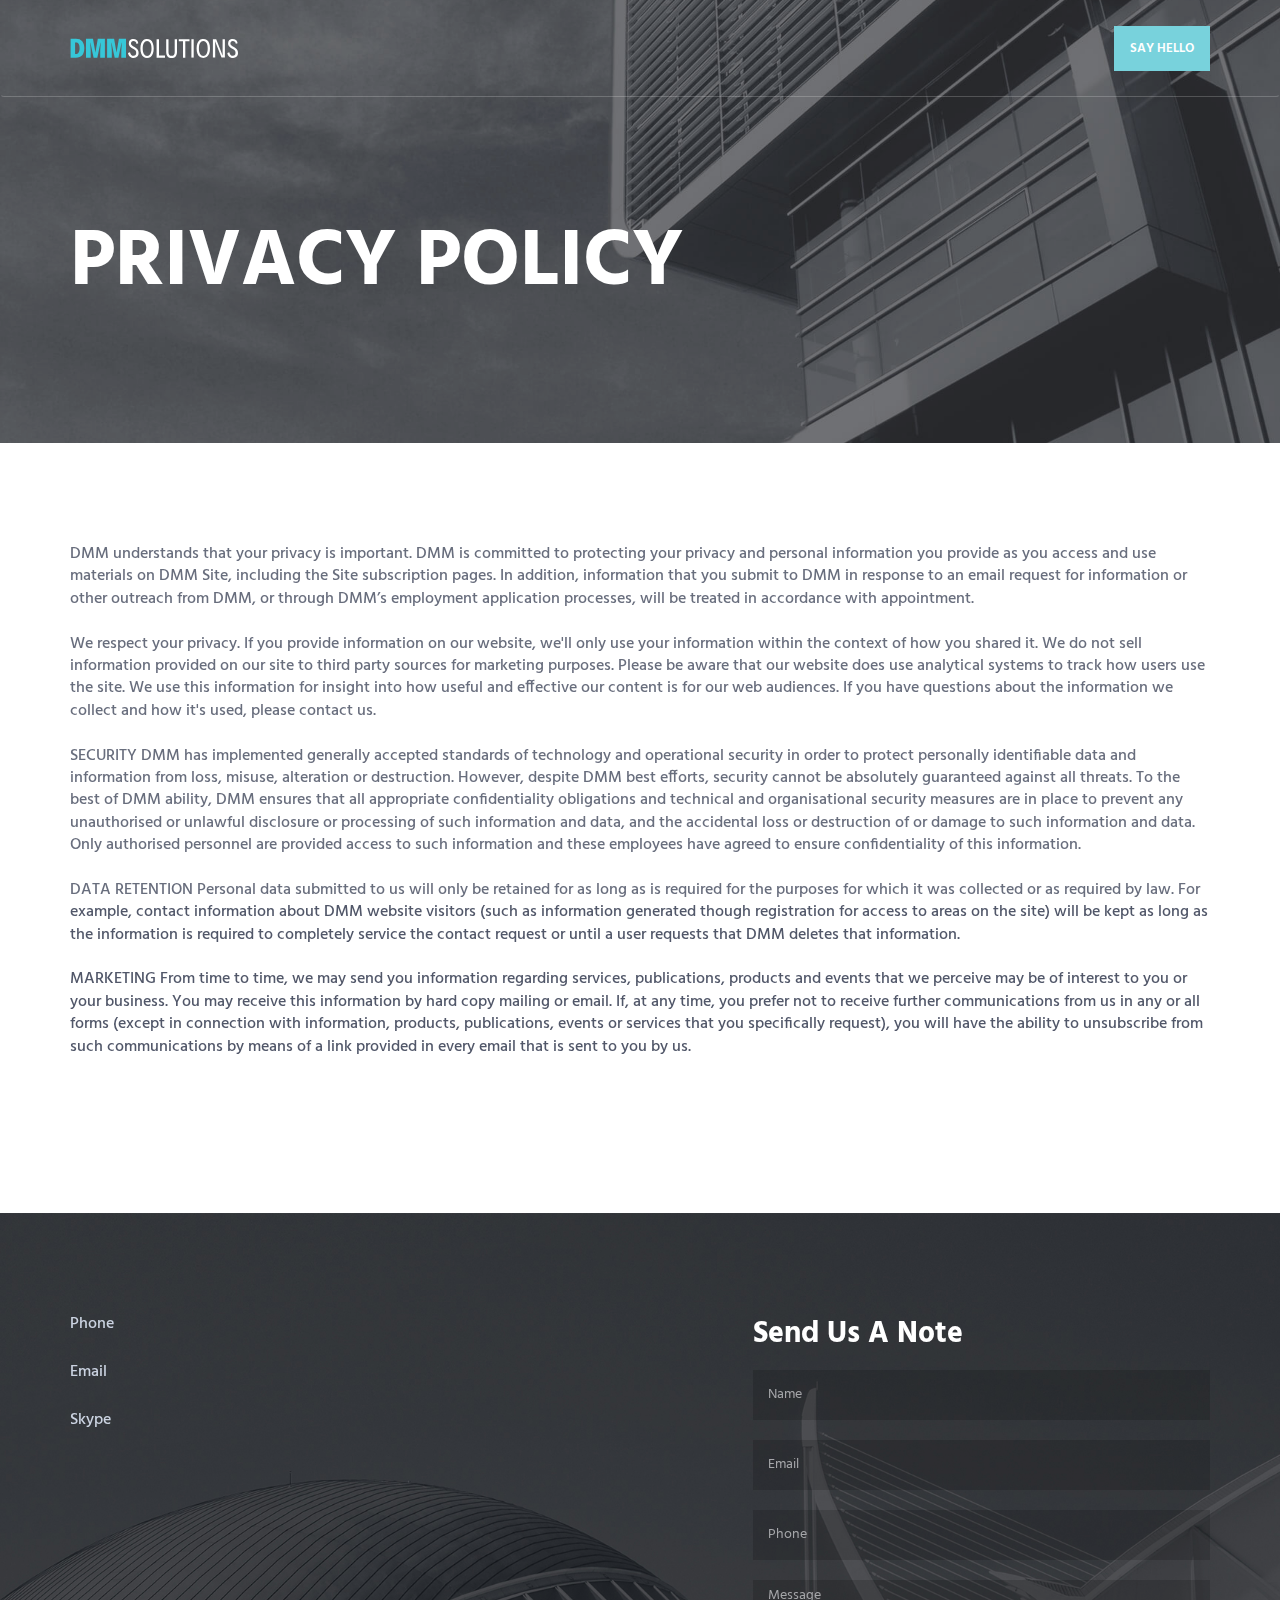
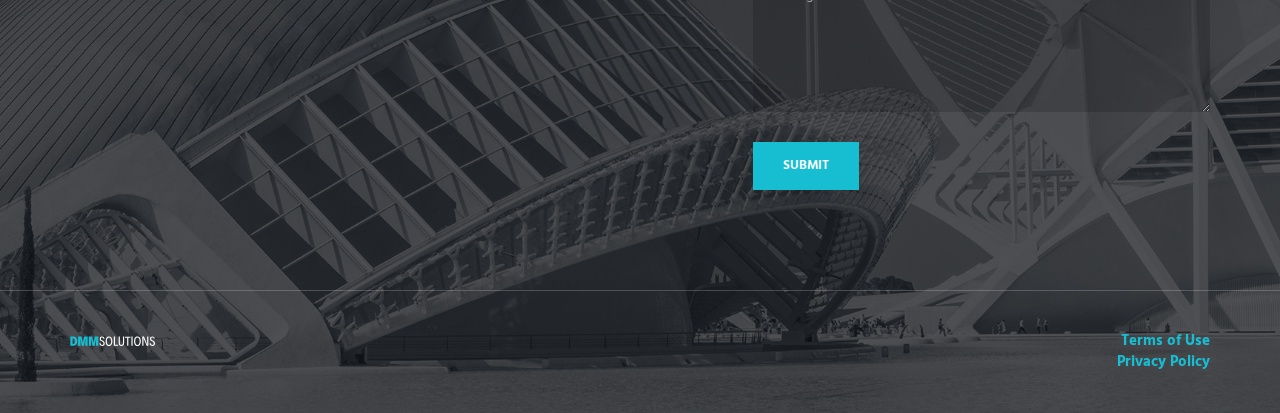
<file: privacypolicy.html>
<!DOCTYPE html>
<html lang="en" class="no-js">
<!-- BEGIN HEAD -->

<head>
  <meta charset="utf-8" />
  <title>DMM SOLUTIONS</title>
  <meta http-equiv="X-UA-Compatible" content="IE=edge">
  <meta content="width=device-width, initial-scale=1" name="viewport" />
  <meta content="" name="description" />
  <meta content="" name="author" />

  <!-- GLOBAL MANDATORY STYLES -->
  <link href="http://fonts.googleapis.com/css?family=Hind:300,400,500,600,700" rel="stylesheet" type="text/css">
  <link href="vendor/simple-line-icons/simple-line-icons.min.css" rel="stylesheet" type="text/css" />
  <link href="vendor/bootstrap/css/bootstrap.min.css" rel="stylesheet" type="text/css" />

  <!-- PAGE LEVEL PLUGIN STYLES -->
  <link href="css/animate.css" rel="stylesheet">
  <link href="vendor/swiper/css/swiper.min.css" rel="stylesheet" type="text/css" />
  <link rel="stylesheet" type="text/css" href="css/custom.css">
  <!-- THEME STYLES -->
  <link href="css/layout.min.css" rel="stylesheet" type="text/css" />
  <link rel="stylesheet" type="text/css" href="css/custom.css">

  <!-- Favicon -->
  <link rel="shortcut icon" href="favicon.ico" />
</head>
<!-- END HEAD -->

<!-- BODY -->

<body>
  <div id="preloader">
    <div id="status">&nbsp;</div>
  </div>
  <!--========== HEADER ==========-->
  <header class="header navbar-fixed-top">
    <!-- Navbar -->
    <nav class="navbar" role="navigation">
      <div class="container">
        <!-- Brand and toggle get grouped for better mobile display -->
        <div class="menu-container">
          <button type="button" class="navbar-toggle" data-toggle="collapse" data-target=".nav-collapse">
                        <span class="sr-only">Toggle navigation</span>
                        <span class="toggle-icon"></span>
                    </button>

          <!-- Logo -->
          <div class="logo">
            <a class="logo-wrap" href="index.html">
                            <img class="logo-img logo-img-main" src="img/logo.svg" alt="Asentus Logo">
                            <img class="logo-img logo-img-active" src="img/logo-dark.svg" alt="Asentus Logo">
                        </a>
          </div>
          <!-- End Logo -->
        </div>

        <!-- Collect the nav links, forms, and other content for toggling -->
        <div class="collapse navbar-collapse nav-collapse">
          <div class="menu-container">
            <ul class="navbar-nav navbar-nav-right">
              <li class="nav-item"><a class="nav-item-child nav-item-hover" href="breef.html">SAY HELLO</a></li>
            </ul>
          </div>
        </div>
        <!-- End Navbar Collapse -->
      </div>
    </nav>
    <!-- Navbar -->
  </header>
  <!--========== END HEADER ==========-->

  <!--========== PARALLAX ==========-->
  <div class="parallax-window" data-parallax="scroll" data-image-src="img/1920x1080/01.jpg">
    <div class="parallax-content container">
      <h1 class="carousel-title">Privacy Policy</h1>
    </div>
  </div>
  <!--========== PARALLAX ==========-->

  <!--========== PAGE LAYOUT ==========-->
  <!-- Our Exceptional Solutions -->
  <div class="content-lg container">
    <div class="row margin-b-40">
      <div class="col-sm-12">
        <p class="privacy-text">DMM understands that your privacy is important. DMM is committed to protecting your privacy and personal information you provide as you access and use materials on DMM Site, including the Site subscription pages. In addition, information that
          you submit to DMM in response to an email request for information or other outreach from DMM, or through DMM’s employment application processes, will be treated in accordance with appointment.<br><br> We respect your privacy. If you provide
          information on our website, we'll only use your information within the context of how you shared it. We do not sell information provided on our site to third party sources for marketing purposes. Please be aware that our website does use analytical
          systems to track how users use the site. We use this information for insight into how useful and effective our content is for our web audiences. If you have questions about the information we collect and how it's used, please contact us.<br><br>          SECURITY DMM has implemented generally accepted standards of technology and operational security in order to protect personally identifiable data and information from loss, misuse, alteration or destruction. However, despite DMM best efforts,
          security cannot be absolutely guaranteed against all threats. To the best of DMM ability, DMM ensures that all appropriate confidentiality obligations and technical and organisational security measures are in place to prevent any unauthorised
          or unlawful disclosure or processing of such information and data, and the accidental loss or destruction of or damage to such information and data. Only authorised personnel are provided access to such information and these employees have agreed
          to ensure confidentiality of this information.<br><br> DATA RETENTION Personal data submitted to us will only be retained for as long as is required for the purposes for which it was collected or as required by law. For example, contact information
          about DMM website visitors (such as information generated though registration for access to areas on the site) will be kept as long as the information is required to completely service the contact request or until a user requests that DMM deletes
          that information.<br><br> MARKETING From time to time, we may send you information regarding services, publications, products and events that we perceive may be of interest to you or your business. You may receive this information by hard copy
          mailing or email. If, at any time, you prefer not to receive further communications from us in any or all forms (except in connection with information, products, publications, events or services that you specifically request), you will have
          the ability to unsubscribe from such communications by means of a link provided in every email that is sent to you by us.
        </p>
      </div>
    </div>
    <!--// end row -->
  </div>
  <!--========== END PAGE LAYOUT ==========-->

  <!--========== FOOTER ==========-->
  <footer class="footer">
    <!-- Links -->
    <div class="footer-seperator">
      <div class="content-lg container">
        <div class="row">
          <div class="col-sm-7 sm-margin-b-50">
            <!-- List -->
            <ul class="list-unstyled footer-list">
              <li class="footer-list-item"><a class="footer-list-link" href="#">Phone</a></li>
              <li class="footer-list-item"><a class="footer-list-link" href="#">Email</a></li>
              <li class="footer-list-item"><a class="footer-list-link" href="#">Skype</a></li>
            </ul>
            <!-- End List -->
          </div>
          <div class="col-sm-5 sm-margin-b-30">
            <h2 class="color-white">Send Us A Note</h2>
            <form id="footerForm">
              <input type="text" class="form-control footer-input margin-b-20" placeholder="Name" required>
              <input type="email" class="form-control footer-input margin-b-20" placeholder="Email" required>
              <input type="text" class="form-control footer-input margin-b-20" placeholder="Phone" required>
              <textarea class="form-control footer-input margin-b-30" rows="6" placeholder="Message" required></textarea>
              <button type="submit" class="btn-theme btn-theme-sm btn-base-bg text-uppercase">Submit</button>
            </form>
          </div>
        </div>
        <!--// end row -->
      </div>
    </div>
    <!-- End Links -->

    <!-- Copyright -->
    <div class="content container">
      <div class="row">
        <div class="col-xs-6">
          <img class="footer-logo" src="img/logo.svg" alt="Asentus Logo">
        </div>
        <div class="col-xs-6 text-right">
          <p class="margin-b-0"><a class="color-base fweight-700" href="termsofuse.html">Terms of Use</a>
            <br> <a class="color-base fweight-700" href="privacypolicy.html">Privacy Policy</a></p>
        </div>
      </div>
      <!--// end row -->
    </div>
    <!-- End Copyright -->
  </footer>
  <!--========== END FOOTER ==========-->

  <!-- Back To Top -->
  <a href="javascript:void(0);" class="js-back-to-top back-to-top">Top</a>

  <!-- JAVASCRIPTS(Load javascripts at bottom, this will reduce page load time) -->
  <!-- CORE PLUGINS -->
  <script src="vendor/jquery.min.js" type="text/javascript"></script>
  <script src="vendor/jquery-migrate.min.js" type="text/javascript"></script>
  <script src="vendor/bootstrap/js/bootstrap.min.js" type="text/javascript"></script>

  <!-- PAGE LEVEL PLUGINS -->
  <script src="vendor/jquery.easing.js" type="text/javascript"></script>
  <script src="vendor/jquery.back-to-top.js" type="text/javascript"></script>
  <script src="vendor/jquery.smooth-scroll.js" type="text/javascript"></script>
  <script src="vendor/jquery.wow.min.js" type="text/javascript"></script>
  <script src="vendor/jquery.parallax.min.js" type="text/javascript"></script>
  <script src="vendor/swiper/js/swiper.jquery.min.js" type="text/javascript"></script>

  <!-- PAGE LEVEL SCRIPTS -->
  <script type="text/javascript" src="js/preloader.js"></script>
  <script src="js/layout.min.js" type="text/javascript"></script>
  <script src="js/components/wow.min.js" type="text/javascript"></script>
  <script src="js/components/swiper.min.js" type="text/javascript"></script>

</body>
<!-- END BODY -->

</html>
</file>
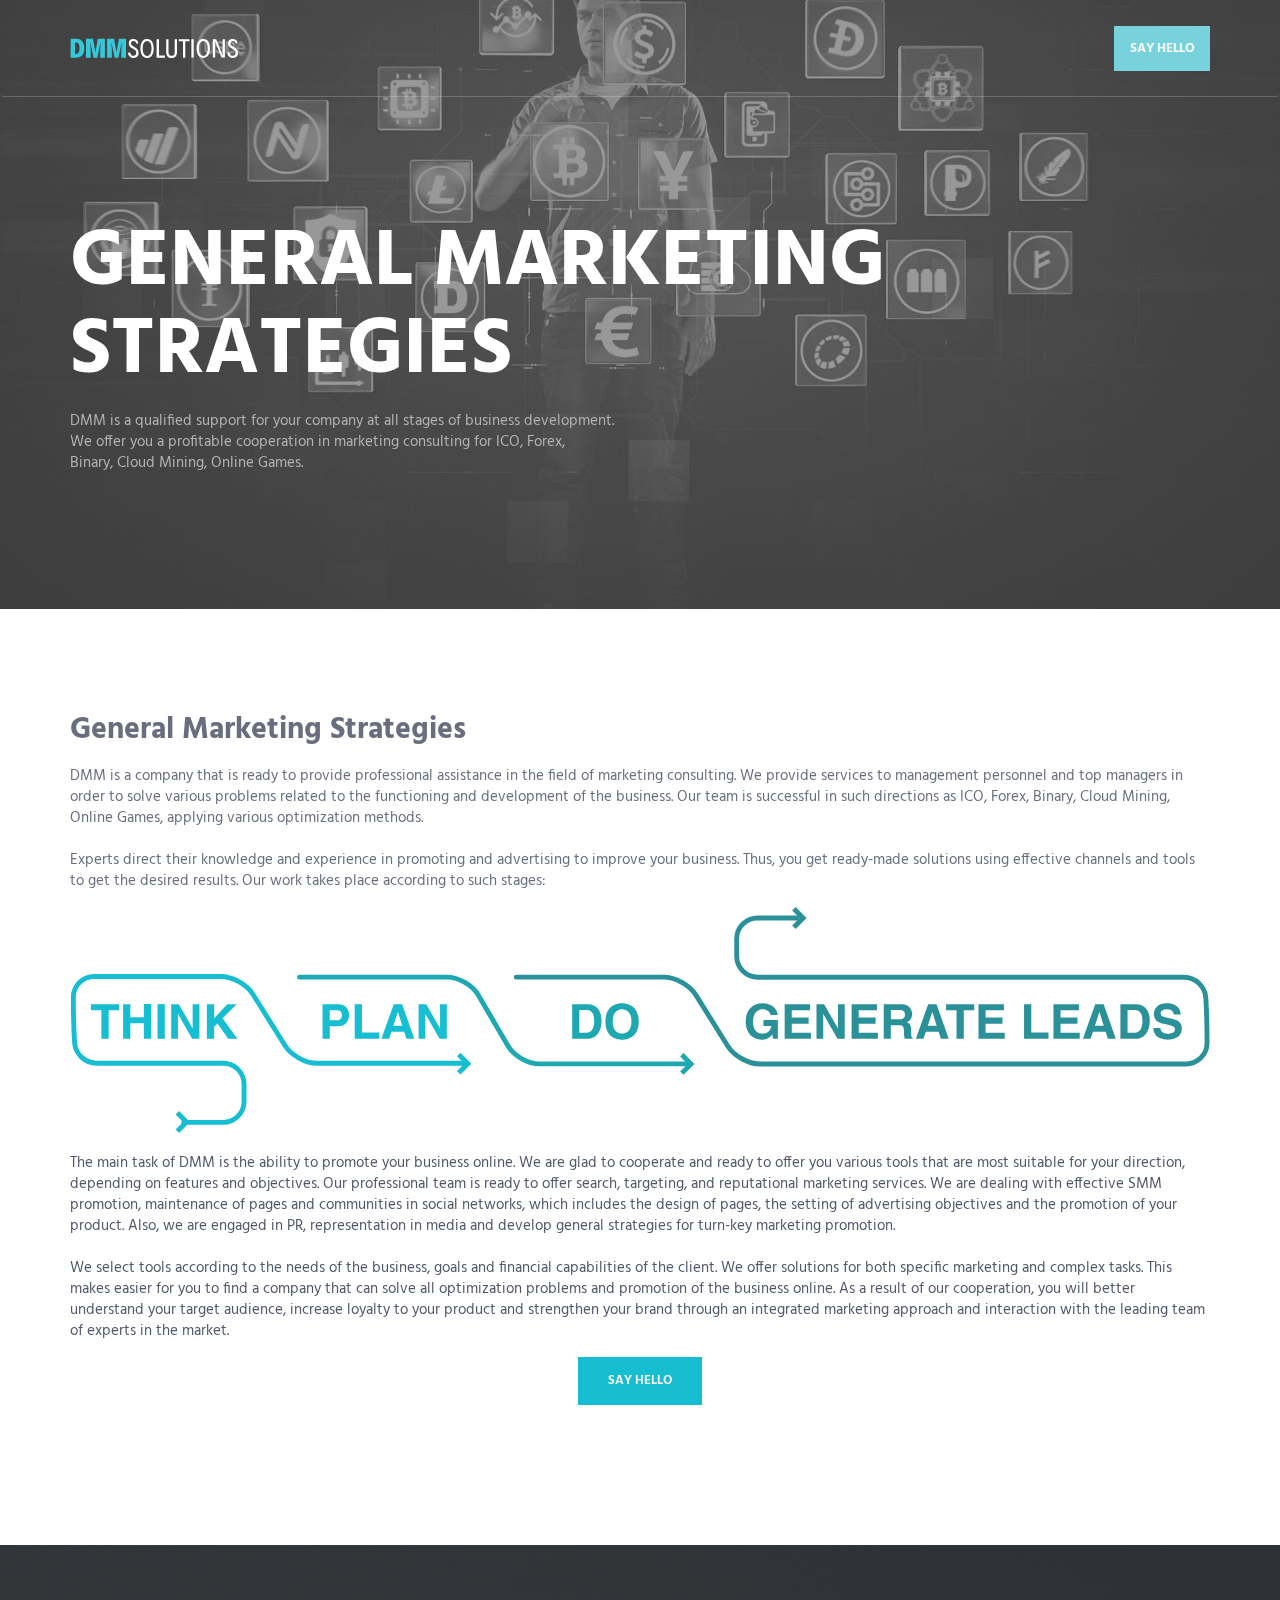
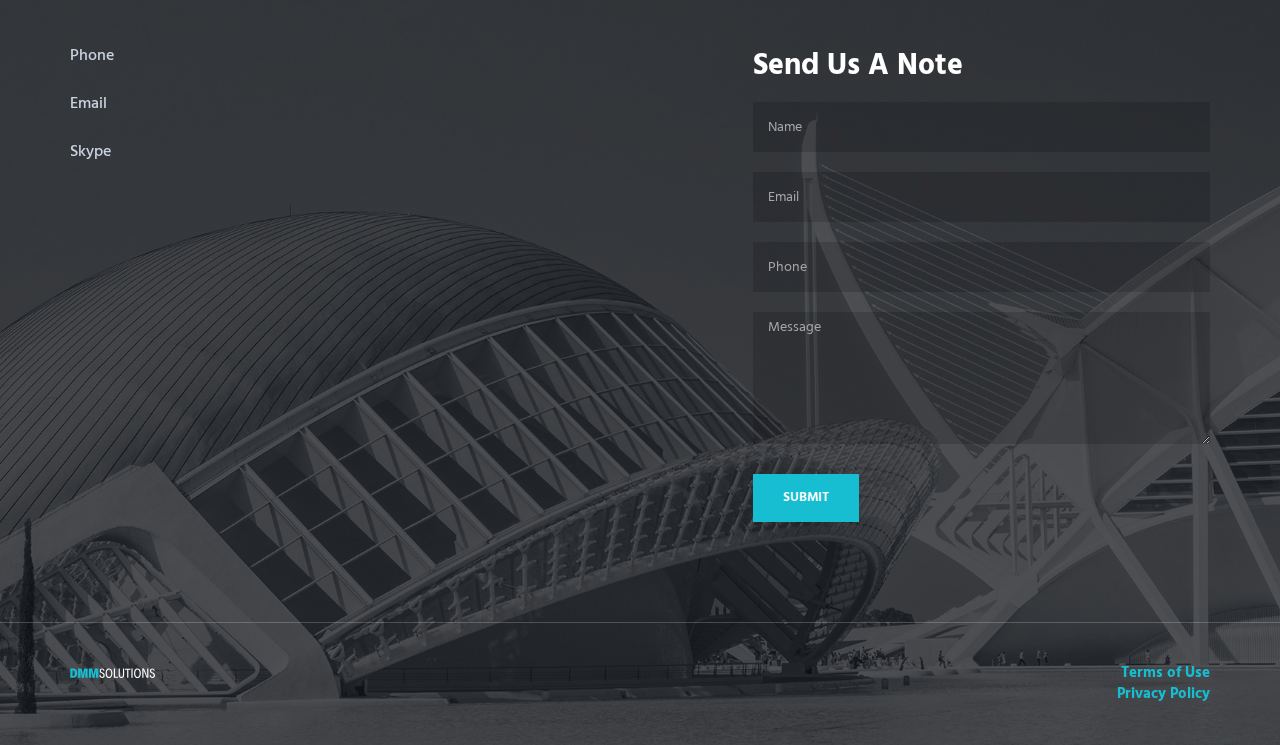
<file: products1.html>
<!DOCTYPE html>
<html lang="en" class="no-js">
<!-- BEGIN HEAD -->

<head>
  <meta charset="utf-8" />
  <title>DMM SOLUTIONS</title>
  <meta http-equiv="X-UA-Compatible" content="IE=edge">
  <meta content="width=device-width, initial-scale=1" name="viewport" />
  <meta content="" name="description" />
  <meta content="" name="author" />

  <!-- GLOBAL MANDATORY STYLES -->
  <link href="http://fonts.googleapis.com/css?family=Hind:300,400,500,600,700" rel="stylesheet" type="text/css">
  <link href="vendor/simple-line-icons/simple-line-icons.min.css" rel="stylesheet" type="text/css" />
  <link href="vendor/bootstrap/css/bootstrap.min.css" rel="stylesheet" type="text/css" />

  <!-- PAGE LEVEL PLUGIN STYLES -->
  <link href="css/animate.css" rel="stylesheet">
  <link href="vendor/swiper/css/swiper.min.css" rel="stylesheet" type="text/css" />
  <link rel="stylesheet" type="text/css" href="css/custom.css">
  <!-- THEME STYLES -->
  <link href="css/layout.min.css" rel="stylesheet" type="text/css" />
  <link rel="stylesheet" type="text/css" href="css/custom.css">

  <!-- Favicon -->
  <link rel="shortcut icon" href="favicon.ico" />
</head>
<!-- END HEAD -->

<!-- BODY -->

<body>
  <div id="preloader">
    <div id="status">&nbsp;</div>
  </div>
  <!--========== HEADER ==========-->
  <header class="header navbar-fixed-top">
    <!-- Navbar -->
    <nav class="navbar" role="navigation">
      <div class="container">
        <!-- Brand and toggle get grouped for better mobile display -->
        <div class="menu-container">
          <button type="button" class="navbar-toggle" data-toggle="collapse" data-target=".nav-collapse">
                        <span class="sr-only">Toggle navigation</span>
                        <span class="toggle-icon"></span>
                    </button>

          <!-- Logo -->
          <div class="logo">
            <a class="logo-wrap" href="index.html">
                            <img class="logo-img logo-img-main" src="img/logo.svg" alt="Asentus Logo">
                            <img class="logo-img logo-img-active" src="img/logo-dark.svg" alt="Asentus Logo">
                        </a>
          </div>
          <!-- End Logo -->
        </div>

        <!-- Collect the nav links, forms, and other content for toggling -->
        <div class="collapse navbar-collapse nav-collapse">
          <div class="menu-container">
            <ul class="navbar-nav navbar-nav-right">
              <li class="nav-item"><a class="nav-item-child nav-item-hover" href="breef.html">SAY HELLO</a></li>
            </ul>
          </div>
        </div>
        <!-- End Navbar Collapse -->
      </div>
    </nav>
    <!-- Navbar -->
  </header>
  <!--========== END HEADER ==========-->

  <!--========== PARALLAX ==========-->
  <div class="parallax-window" data-parallax="scroll" data-image-src="img/all/poster1.jpeg">
    <div class="parallax-content container">
      <h1 class="carousel-title">General Marketing Strategies</h1>
      <p>DMM is a qualified support for your company at all stages of business development. <br> We offer you a profitable cooperation in marketing consulting for ICO, Forex, <br> Binary, Cloud Mining, Online Games.</p>
    </div>
  </div>
  <!--========== PARALLAX ==========-->

  <!--========== PAGE LAYOUT ==========-->
  <!-- Our Exceptional Solutions -->
  <div class="content-lg container">
    <div class="row margin-b-40">
      <div class="col-sm-12">
        <h2>General Marketing Strategies</h2>
        <p class="black-text">DMM is a company that is ready to provide professional assistance in the field of marketing consulting. We provide services to management personnel and top managers in order to solve various problems related to the functioning and development
          of the business. Our team is successful in such directions as ICO, Forex, Binary, Cloud Mining, Online Games, applying various optimization methods. <br><br> Experts direct their knowledge and experience in promoting and advertising to improve
          your business. Thus, you get ready-made solutions using effective channels and tools to get the desired results. Our work takes place according to such stages:</p>
        <img src="img/all/steps1.svg"> <br><br>
        <p class="black-text">The main task of DMM is the ability to promote your business online. We are glad to cooperate and ready to offer you various tools that are most suitable for your direction, depending on features and objectives. Our professional team is ready
          to offer search, targeting, and reputational marketing services. We are dealing with effective SMM promotion, maintenance of pages and communities in social networks, which includes the design of pages, the setting of advertising objectives
          and the promotion of your product. Also, we are engaged in PR, representation in media and develop general strategies for turn-key marketing promotion. <br><br> We select tools according to the needs of the business, goals and financial capabilities
          of the client. We offer solutions for both specific marketing and complex tasks. This makes easier for you to find a company that can solve all optimization problems and promotion of the business online. As a result of our cooperation, you will
          better understand your target audience, increase loyalty to your product and strengthen your brand through an integrated marketing approach and interaction with the leading team of experts in the market.
        </p>
        <div class="text-center"><a href="breef.html" class="btn-theme btn-theme-sm btn-base-bg text-uppercase">SAY HELLO</a></div>
      </div>
    </div>
    <!--// end row -->
  </div>
  <!--========== END PAGE LAYOUT ==========-->

  <!--========== FOOTER ==========-->
  <footer class="footer">
    <!-- Links -->
    <div class="footer-seperator">
      <div class="content-lg container">
        <div class="row">
          <div class="col-sm-7 sm-margin-b-50">
            <!-- List -->
            <ul class="list-unstyled footer-list">
              <li class="footer-list-item"><a class="footer-list-link" href="#">Phone</a></li>
              <li class="footer-list-item"><a class="footer-list-link" href="#">Email</a></li>
              <li class="footer-list-item"><a class="footer-list-link" href="#">Skype</a></li>
            </ul>
            <!-- End List -->
          </div>
          <div class="col-sm-5 sm-margin-b-30">
            <h2 class="color-white">Send Us A Note</h2>
            <form id="footerForm">
              <input type="text" class="form-control footer-input margin-b-20" placeholder="Name" required>
              <input type="email" class="form-control footer-input margin-b-20" placeholder="Email" required>
              <input type="text" class="form-control footer-input margin-b-20" placeholder="Phone" required>
              <textarea class="form-control footer-input margin-b-30" rows="6" placeholder="Message" required></textarea>
              <button type="submit" class="btn-theme btn-theme-sm btn-base-bg text-uppercase">Submit</button>
            </form>
          </div>
        </div>
        <!--// end row -->
      </div>
    </div>
    <!-- End Links -->

    <!-- Copyright -->
    <div class="content container">
      <div class="row">
        <div class="col-xs-6">
          <img class="footer-logo" src="img/logo.svg" alt="Asentus Logo">
        </div>
        <div class="col-xs-6 text-right">
          <p class="margin-b-0"><a class="color-base fweight-700" href="termsofuse.html">Terms of Use</a>
            <br> <a class="color-base fweight-700" href="privacypolicy.html">Privacy Policy</a></p>
        </div>
      </div>
      <!--// end row -->
    </div>
    <!-- End Copyright -->
  </footer>
  <!--========== END FOOTER ==========-->

  <!-- Back To Top -->
  <a href="javascript:void(0);" class="js-back-to-top back-to-top">Top</a>

  <!-- JAVASCRIPTS(Load javascripts at bottom, this will reduce page load time) -->
  <!-- CORE PLUGINS -->
  <script src="vendor/jquery.min.js" type="text/javascript"></script>
  <script src="vendor/jquery-migrate.min.js" type="text/javascript"></script>
  <script src="vendor/bootstrap/js/bootstrap.min.js" type="text/javascript"></script>

  <!-- PAGE LEVEL PLUGINS -->
  <script src="vendor/jquery.easing.js" type="text/javascript"></script>
  <script src="vendor/jquery.back-to-top.js" type="text/javascript"></script>
  <script src="vendor/jquery.smooth-scroll.js" type="text/javascript"></script>
  <script src="vendor/jquery.wow.min.js" type="text/javascript"></script>
  <script src="vendor/jquery.parallax.min.js" type="text/javascript"></script>
  <script src="vendor/swiper/js/swiper.jquery.min.js" type="text/javascript"></script>

  <!-- PAGE LEVEL SCRIPTS -->
  <script type="text/javascript" src="js/preloader.js"></script>
  <script src="js/layout.min.js" type="text/javascript"></script>
  <script src="js/components/wow.min.js" type="text/javascript"></script>
  <script src="js/components/swiper.min.js" type="text/javascript"></script>

</body>
<!-- END BODY -->

</html>
</file>
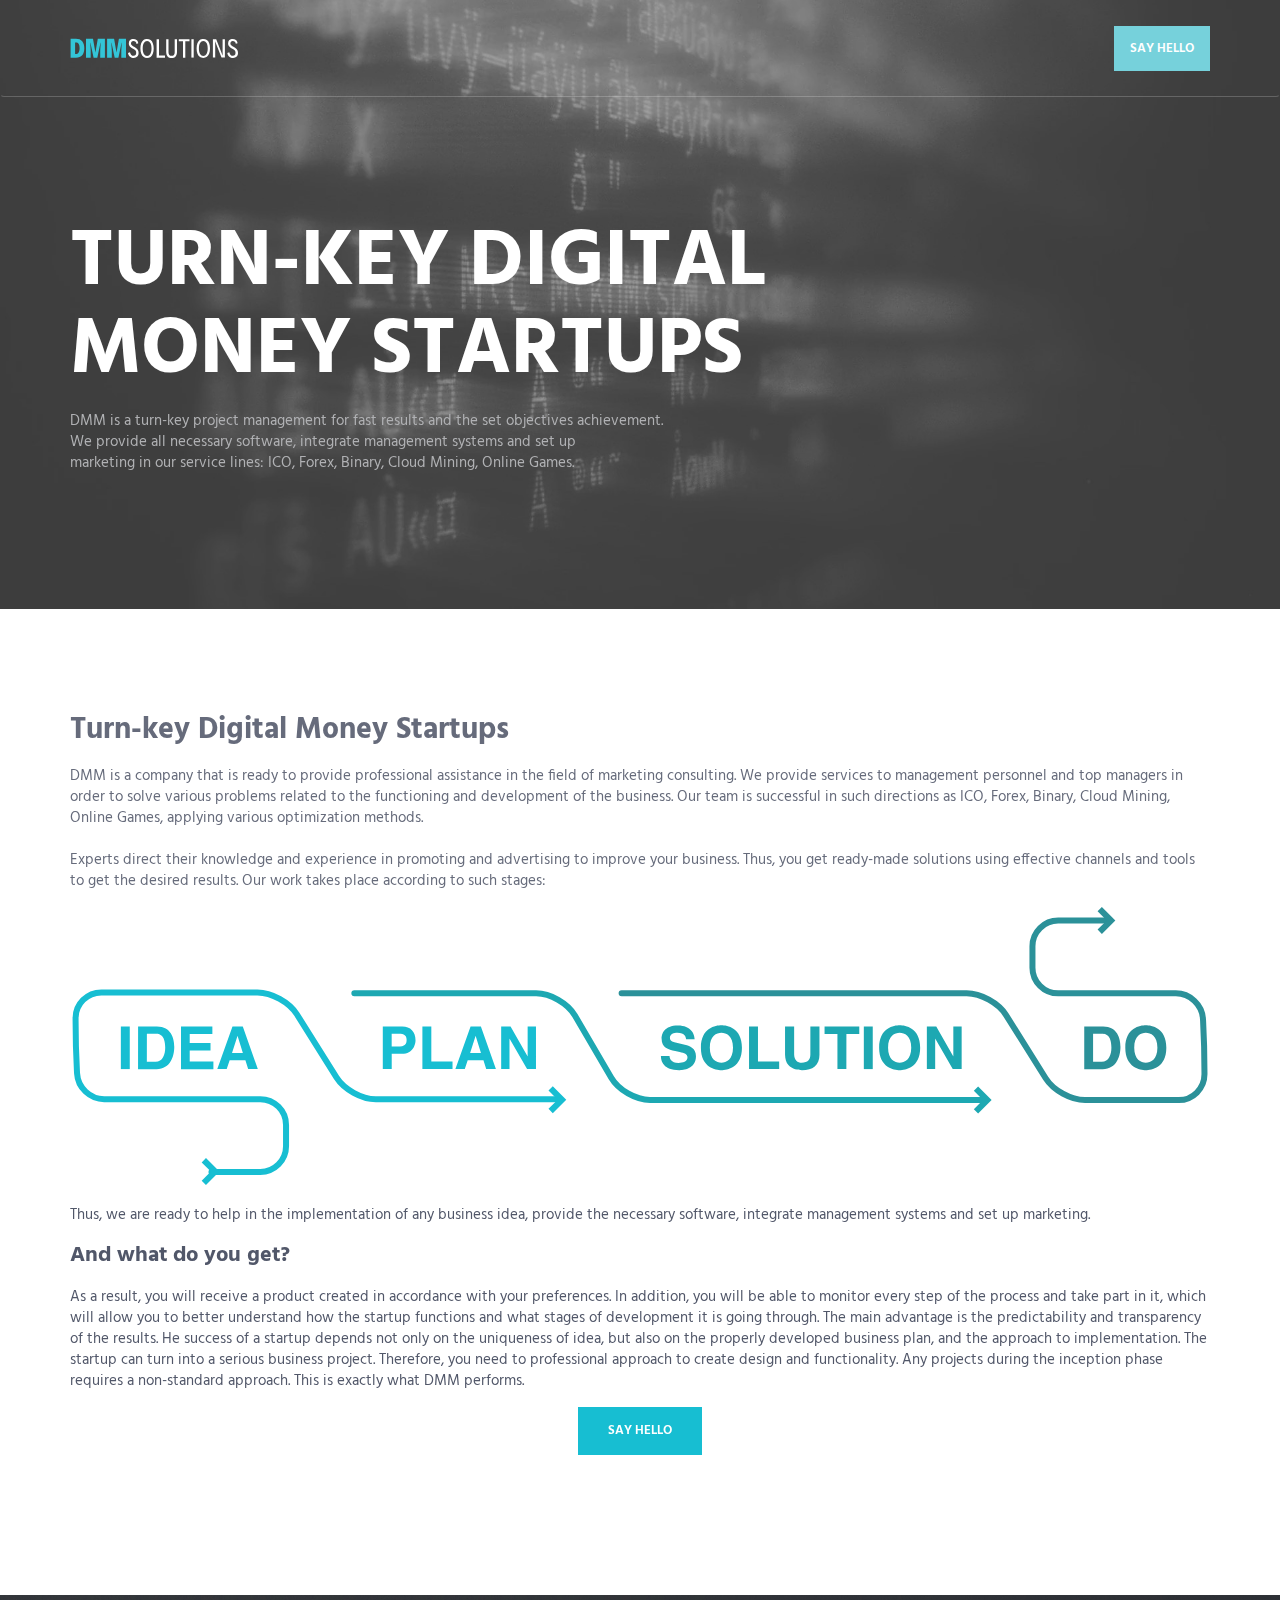
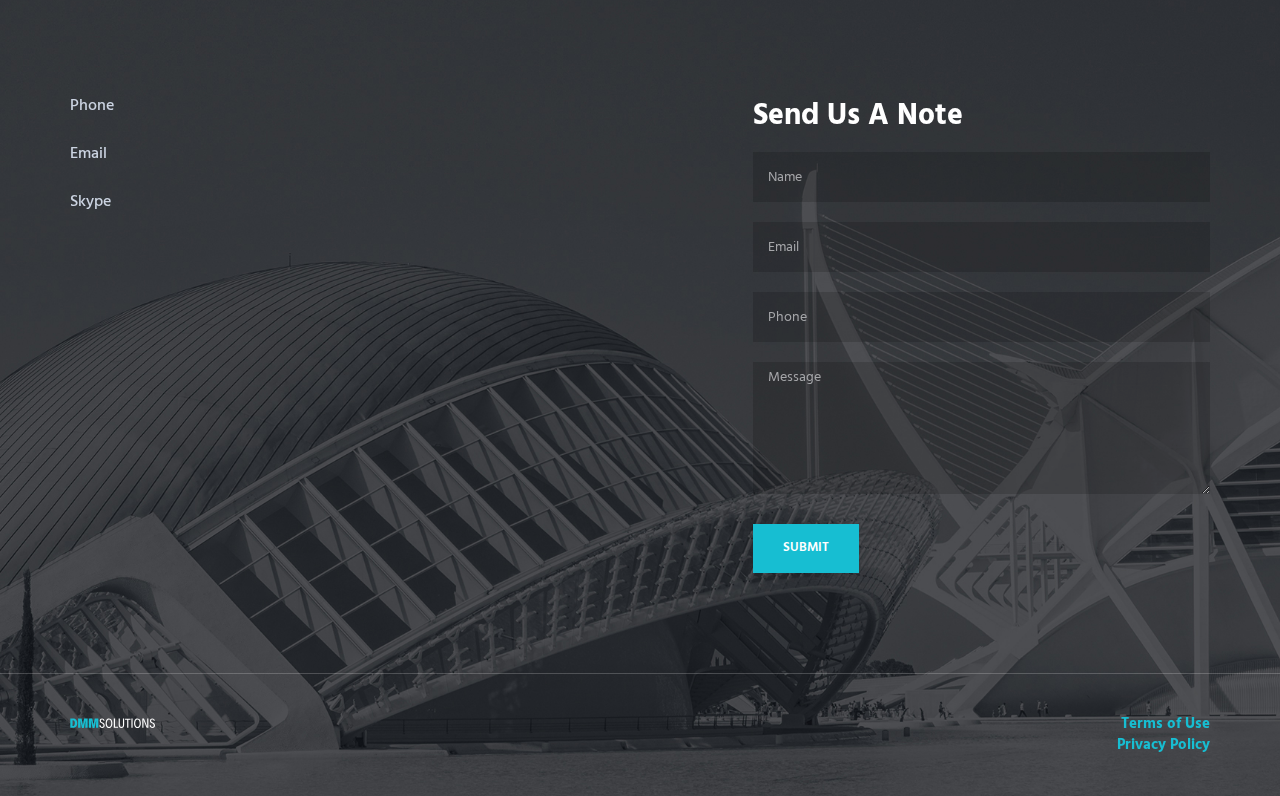
<file: products2.html>
<!DOCTYPE html>
<html lang="en" class="no-js">
<!-- BEGIN HEAD -->

<head>
  <meta charset="utf-8" />
  <title>DMM SOLUTIONS</title>
  <meta http-equiv="X-UA-Compatible" content="IE=edge">
  <meta content="width=device-width, initial-scale=1" name="viewport" />
  <meta content="" name="description" />
  <meta content="" name="author" />

  <!-- GLOBAL MANDATORY STYLES -->
  <link href="http://fonts.googleapis.com/css?family=Hind:300,400,500,600,700" rel="stylesheet" type="text/css">
  <link href="vendor/simple-line-icons/simple-line-icons.min.css" rel="stylesheet" type="text/css" />
  <link href="vendor/bootstrap/css/bootstrap.min.css" rel="stylesheet" type="text/css" />

  <!-- PAGE LEVEL PLUGIN STYLES -->
  <link href="css/animate.css" rel="stylesheet">
  <link href="vendor/swiper/css/swiper.min.css" rel="stylesheet" type="text/css" />
  <link rel="stylesheet" type="text/css" href="css/custom.css">
  <!-- THEME STYLES -->
  <link href="css/layout.min.css" rel="stylesheet" type="text/css" />
  <link rel="stylesheet" type="text/css" href="css/custom.css">

  <!-- Favicon -->
  <link rel="shortcut icon" href="favicon.ico" />
</head>
<!-- END HEAD -->

<!-- BODY -->

<body>
  <div id="preloader">
    <div id="status">&nbsp;</div>
  </div>
  <!--========== HEADER ==========-->
  <header class="header navbar-fixed-top">
    <!-- Navbar -->
    <nav class="navbar" role="navigation">
      <div class="container">
        <!-- Brand and toggle get grouped for better mobile display -->
        <div class="menu-container">
          <button type="button" class="navbar-toggle" data-toggle="collapse" data-target=".nav-collapse">
                        <span class="sr-only">Toggle navigation</span>
                        <span class="toggle-icon"></span>
                    </button>

          <!-- Logo -->
          <div class="logo">
            <a class="logo-wrap" href="index.html">
                            <img class="logo-img logo-img-main" src="img/logo.svg" alt="Asentus Logo">
                            <img class="logo-img logo-img-active" src="img/logo-dark.svg" alt="Asentus Logo">
                        </a>
          </div>
          <!-- End Logo -->
        </div>

        <!-- Collect the nav links, forms, and other content for toggling -->
        <div class="collapse navbar-collapse nav-collapse">
          <div class="menu-container">
            <ul class="navbar-nav navbar-nav-right">
              <li class="nav-item"><a class="nav-item-child nav-item-hover" href="breef.html">SAY HELLO</a></li>
            </ul>
          </div>
        </div>
        <!-- End Navbar Collapse -->
      </div>
    </nav>
    <!-- Navbar -->
  </header>
  <!--========== END HEADER ==========-->

  <!--========== PARALLAX ==========-->
  <div class="parallax-window" data-parallax="scroll" data-image-src="img/all/poster2.jpeg">
    <div class="parallax-content container">
      <h1 class="carousel-title">Turn-key Digital <br> Money Startups</h1>
      <p>DMM is a turn-key project management for fast results and the set objectives achievement. <br> We provide all necessary software, integrate management systems and set up <br> marketing in our service lines: ICO, Forex, Binary, Cloud Mining, Online
        Games.</p>
    </div>
  </div>
  <!--========== PARALLAX ==========-->

  <!--========== PAGE LAYOUT ==========-->
  <!-- Our Exceptional Solutions -->
  <div class="content-lg container">
    <div class="row margin-b-40">
      <div class="col-sm-12">
        <h2>Turn-key Digital Money Startups</h2>
        <p class="black-text">DMM is a company that is ready to provide professional assistance in the field of marketing consulting. We provide services to management personnel and top managers in order to solve various problems related to the functioning and development
          of the business. Our team is successful in such directions as ICO, Forex, Binary, Cloud Mining, Online Games, applying various optimization methods. <br><br> Experts direct their knowledge and experience in promoting and advertising to improve
          your business. Thus, you get ready-made solutions using effective channels and tools to get the desired results. Our work takes place according to such stages:</p>
        <img src="img/all/steps2.svg"> <br><br>
        <p class="black-text">Thus, we are ready to help in the implementation of any business idea, provide the necessary software, integrate management systems and set up marketing.</p>
        <h3>And what do you get?</h3>
        <p class="black-text">As a result, you will receive a product created in accordance with your preferences. In addition, you will be able to monitor every step of the process and take part in it, which will allow you to better understand how the startup functions and
          what stages of development it is going through. The main advantage is the predictability and transparency of the results. He success of a startup depends not only on the uniqueness of idea, but also on the properly developed business plan, and
          the approach to implementation. The startup can turn into a serious business project. Therefore, you need to professional approach to create design and functionality. Any projects during the inception phase requires a non-standard approach.
          This is exactly what DMM performs.</p>
        <div class="text-center"><a href="breef.html" class="btn-theme btn-theme-sm btn-base-bg text-uppercase">SAY HELLO</a></div>
      </div>
    </div>
    <!--// end row -->
  </div>
  <!--========== END PAGE LAYOUT ==========-->

  <!--========== FOOTER ==========-->
  <footer class="footer">
    <!-- Links -->
    <div class="footer-seperator">
      <div class="content-lg container">
        <div class="row">
          <div class="col-sm-7 sm-margin-b-50">
            <!-- List -->
            <ul class="list-unstyled footer-list">
              <li class="footer-list-item"><a class="footer-list-link" href="#">Phone</a></li>
              <li class="footer-list-item"><a class="footer-list-link" href="#">Email</a></li>
              <li class="footer-list-item"><a class="footer-list-link" href="#">Skype</a></li>
            </ul>
            <!-- End List -->
          </div>
          <div class="col-sm-5 sm-margin-b-30">
            <h2 class="color-white">Send Us A Note</h2>
            <form id="footerForm">
              <input type="text" class="form-control footer-input margin-b-20" placeholder="Name" required>
              <input type="email" class="form-control footer-input margin-b-20" placeholder="Email" required>
              <input type="text" class="form-control footer-input margin-b-20" placeholder="Phone" required>
              <textarea class="form-control footer-input margin-b-30" rows="6" placeholder="Message" required></textarea>
              <button type="submit" class="btn-theme btn-theme-sm btn-base-bg text-uppercase">Submit</button>
            </form>
          </div>
        </div>
        <!--// end row -->
      </div>
    </div>
    <!-- End Links -->

    <!-- Copyright -->
    <div class="content container">
      <div class="row">
        <div class="col-xs-6">
          <img class="footer-logo" src="img/logo.svg" alt="Asentus Logo">
        </div>
        <div class="col-xs-6 text-right">
          <p class="margin-b-0"><a class="color-base fweight-700" href="termsofuse.html">Terms of Use</a>
            <br> <a class="color-base fweight-700" href="privacypolicy.html">Privacy Policy</a></p>
        </div>
      </div>
      <!--// end row -->
    </div>
    <!-- End Copyright -->
  </footer>
  <!--========== END FOOTER ==========-->

  <!-- Back To Top -->
  <a href="javascript:void(0);" class="js-back-to-top back-to-top">Top</a>

  <!-- JAVASCRIPTS(Load javascripts at bottom, this will reduce page load time) -->
  <!-- CORE PLUGINS -->
  <script src="vendor/jquery.min.js" type="text/javascript"></script>
  <script src="vendor/jquery-migrate.min.js" type="text/javascript"></script>
  <script src="vendor/bootstrap/js/bootstrap.min.js" type="text/javascript"></script>

  <!-- PAGE LEVEL PLUGINS -->
  <script src="vendor/jquery.easing.js" type="text/javascript"></script>
  <script src="vendor/jquery.back-to-top.js" type="text/javascript"></script>
  <script src="vendor/jquery.smooth-scroll.js" type="text/javascript"></script>
  <script src="vendor/jquery.wow.min.js" type="text/javascript"></script>
  <script src="vendor/jquery.parallax.min.js" type="text/javascript"></script>
  <script src="vendor/swiper/js/swiper.jquery.min.js" type="text/javascript"></script>

  <!-- PAGE LEVEL SCRIPTS -->
  <script type="text/javascript" src="js/preloader.js"></script>
  <script src="js/layout.min.js" type="text/javascript"></script>
  <script src="js/components/wow.min.js" type="text/javascript"></script>
  <script src="js/components/swiper.min.js" type="text/javascript"></script>

</body>
<!-- END BODY -->

</html>
</file>
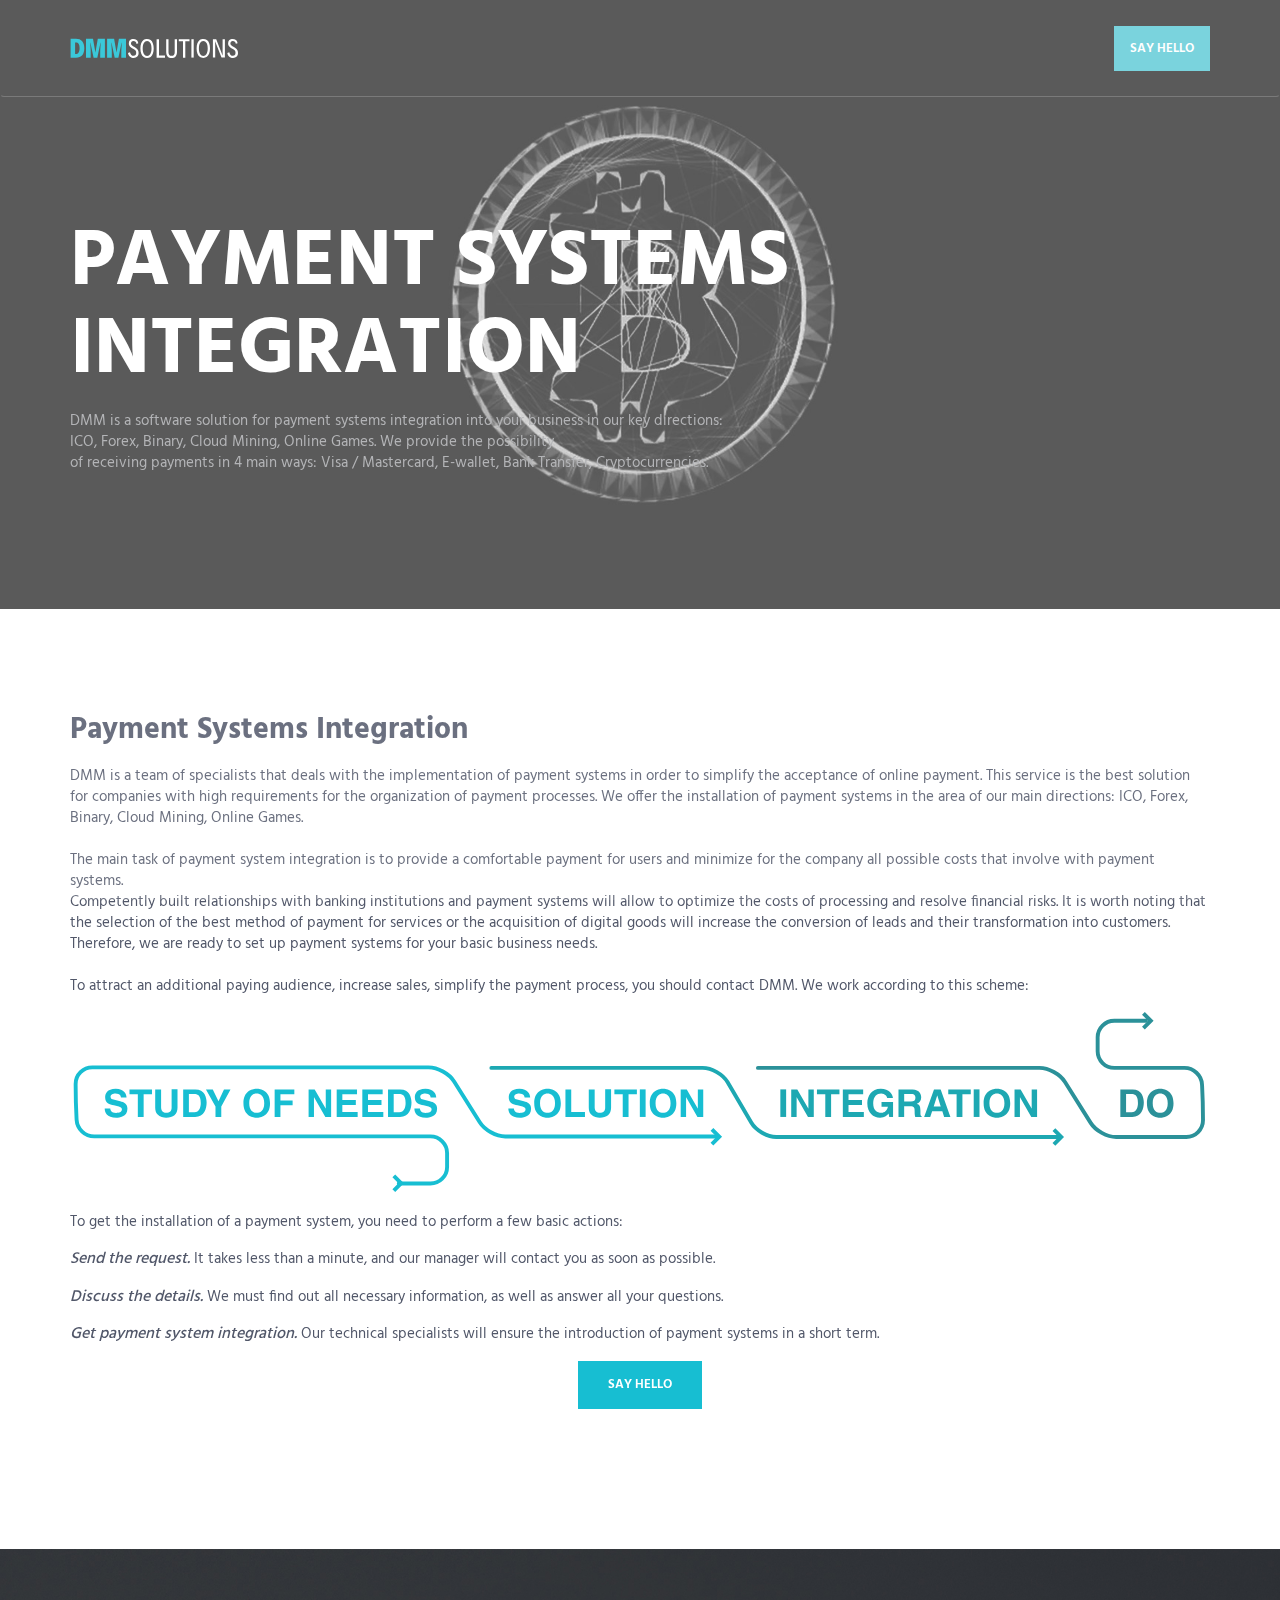
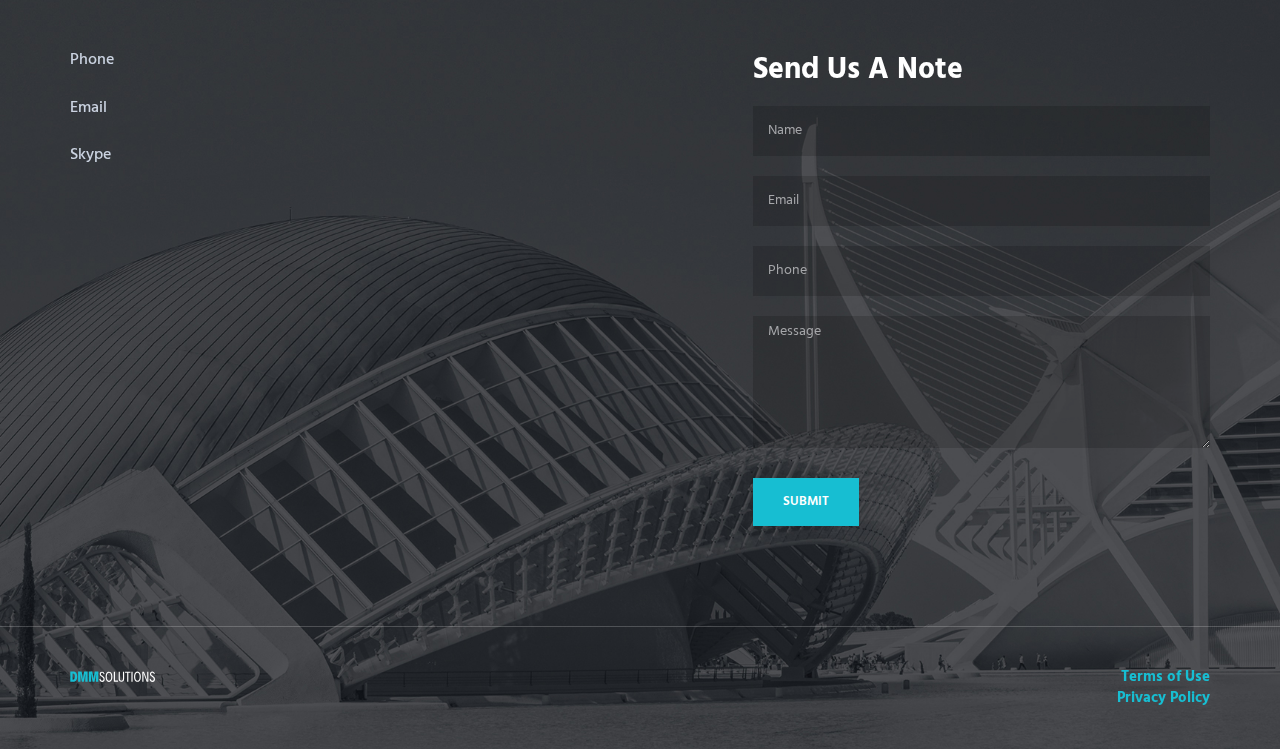
<file: products3.html>
<!DOCTYPE html>
<html lang="en" class="no-js">
<!-- BEGIN HEAD -->

<head>
  <meta charset="utf-8" />
  <title>DMM SOLUTIONS</title>
  <meta http-equiv="X-UA-Compatible" content="IE=edge">
  <meta content="width=device-width, initial-scale=1" name="viewport" />
  <meta content="" name="description" />
  <meta content="" name="author" />

  <!-- GLOBAL MANDATORY STYLES -->
  <link href="http://fonts.googleapis.com/css?family=Hind:300,400,500,600,700" rel="stylesheet" type="text/css">
  <link href="vendor/simple-line-icons/simple-line-icons.min.css" rel="stylesheet" type="text/css" />
  <link href="vendor/bootstrap/css/bootstrap.min.css" rel="stylesheet" type="text/css" />

  <!-- PAGE LEVEL PLUGIN STYLES -->
  <link href="css/animate.css" rel="stylesheet">
  <link href="vendor/swiper/css/swiper.min.css" rel="stylesheet" type="text/css" />
  <link rel="stylesheet" type="text/css" href="css/custom.css">
  <!-- THEME STYLES -->
  <link href="css/layout.min.css" rel="stylesheet" type="text/css" />
  <link rel="stylesheet" type="text/css" href="css/custom.css">

  <!-- Favicon -->
  <link rel="shortcut icon" href="favicon.ico" />
</head>
<!-- END HEAD -->

<!-- BODY -->

<body>
  <div id="preloader">
    <div id="status">&nbsp;</div>
  </div>
  <!--========== HEADER ==========-->
  <header class="header navbar-fixed-top">
    <!-- Navbar -->
    <nav class="navbar" role="navigation">
      <div class="container">
        <!-- Brand and toggle get grouped for better mobile display -->
        <div class="menu-container">
          <button type="button" class="navbar-toggle" data-toggle="collapse" data-target=".nav-collapse">
                        <span class="sr-only">Toggle navigation</span>
                        <span class="toggle-icon"></span>
                    </button>

          <!-- Logo -->
          <div class="logo">
            <a class="logo-wrap" href="index.html">
                            <img class="logo-img logo-img-main" src="img/logo.svg" alt="Asentus Logo">
                            <img class="logo-img logo-img-active" src="img/logo-dark.svg" alt="Asentus Logo">
                        </a>
          </div>
          <!-- End Logo -->
        </div>

        <!-- Collect the nav links, forms, and other content for toggling -->
        <div class="collapse navbar-collapse nav-collapse">
          <div class="menu-container">
            <ul class="navbar-nav navbar-nav-right">
              <li class="nav-item"><a class="nav-item-child nav-item-hover" href="breef.html">SAY HELLO</a></li>
            </ul>
          </div>
        </div>
        <!-- End Navbar Collapse -->
      </div>
    </nav>
    <!-- Navbar -->
  </header>
  <!--========== END HEADER ==========-->

  <!--========== PARALLAX ==========-->
  <div class="parallax-window" data-parallax="scroll" data-image-src="img/all/poster3.jpeg">
    <div class="parallax-content container">
      <h1 class="carousel-title">Payment Systems <br> Integration</h1>
      <p>DMM is a software solution for payment systems integration into your business in our key directions: <br> ICO, Forex, Binary, Cloud Mining, Online Games. We provide the possibility <br> of receiving payments in 4 main ways: Visa / Mastercard, E-wallet,
        Bank Transfer, Cryptocurrencies.</p>
    </div>
  </div>
  <!--========== PARALLAX ==========-->


  <!--========== PAGE LAYOUT ==========-->
  <!-- Our Exceptional Solutions -->
  <div class="content-lg container">
    <div class="row margin-b-40">
      <div class="col-sm-12">
        <h2>Payment Systems Integration</h2>
        <p class="black-text">DMM is a team of specialists that deals with the implementation of payment systems in order to simplify the acceptance of online payment. This service is the best solution for companies with high requirements for the organization of payment processes.
          We offer the installation of payment systems in the area of our main directions: ICO, Forex, Binary, Cloud Mining, Online Games. <br><br> The main task of payment system integration is to provide a comfortable payment for users and minimize
          for the company all possible costs that involve with payment systems. <br> Competently built relationships with banking institutions and payment systems will allow to optimize the costs of processing and resolve financial risks. It is worth
          noting that the selection of the best method of payment for services or the acquisition of digital goods will increase the conversion of leads and their transformation into customers. Therefore, we are ready to set up payment systems for your
          basic business needs. <br><br> To attract an additional paying audience, increase sales, simplify the payment process, you should contact DMM. We work according to this scheme: </p>
        <img src="img/all/steps3.svg"> <br><br>
        <p class="black-text">To get the installation of a payment system, you need to perform a few basic actions:</p>
        <p class="black-text"><em>Send the request.</em> It takes less than a minute, and our manager will contact you as soon as possible.</p>
        <p class="black-text"><em>Discuss the details.</em> We must find out all necessary information, as well as answer all your questions.</p>
        <p class="black-text"><em>Get payment system integration.</em> Our technical specialists will ensure the introduction of payment systems in a short term.</p>
        <div class="text-center"><a href="breef.html" class="btn-theme btn-theme-sm btn-base-bg text-uppercase">SAY HELLO</a></div>
      </div>
    </div>
    <!--// end row -->
  </div>
  <!--========== END PAGE LAYOUT ==========-->


  <!--========== FOOTER ==========-->
  <footer class="footer">
    <!-- Links -->
    <div class="footer-seperator">
      <div class="content-lg container">
        <div class="row">
          <div class="col-sm-7 sm-margin-b-50">
            <!-- List -->
            <ul class="list-unstyled footer-list">
              <li class="footer-list-item"><a class="footer-list-link" href="#">Phone</a></li>
              <li class="footer-list-item"><a class="footer-list-link" href="#">Email</a></li>
              <li class="footer-list-item"><a class="footer-list-link" href="#">Skype</a></li>
            </ul>
            <!-- End List -->
          </div>
          <div class="col-sm-5 sm-margin-b-30">
            <h2 class="color-white">Send Us A Note</h2>
            <form id="footerForm">
              <input type="text" class="form-control footer-input margin-b-20" placeholder="Name" required>
              <input type="email" class="form-control footer-input margin-b-20" placeholder="Email" required>
              <input type="text" class="form-control footer-input margin-b-20" placeholder="Phone" required>
              <textarea class="form-control footer-input margin-b-30" rows="6" placeholder="Message" required></textarea>
              <button type="submit" class="btn-theme btn-theme-sm btn-base-bg text-uppercase">Submit</button>
            </form>
          </div>
        </div>
        <!--// end row -->
      </div>
    </div>
    <!-- End Links -->

    <!-- Copyright -->
    <div class="content container">
      <div class="row">
        <div class="col-xs-6">
          <img class="footer-logo" src="img/logo.svg" alt="Asentus Logo">
        </div>
        <div class="col-xs-6 text-right">
          <p class="margin-b-0"><a class="color-base fweight-700" href="termsofuse.html">Terms of Use</a>
            <br> <a class="color-base fweight-700" href="privacypolicy.html">Privacy Policy</a></p>
        </div>
      </div>
      <!--// end row -->
    </div>
    <!-- End Copyright -->
  </footer>
  <!--========== END FOOTER ==========-->

  <!-- Back To Top -->
  <a href="javascript:void(0);" class="js-back-to-top back-to-top">Top</a>

  <!-- JAVASCRIPTS(Load javascripts at bottom, this will reduce page load time) -->
  <!-- CORE PLUGINS -->
  <script src="vendor/jquery.min.js" type="text/javascript"></script>
  <script src="vendor/jquery-migrate.min.js" type="text/javascript"></script>
  <script src="vendor/bootstrap/js/bootstrap.min.js" type="text/javascript"></script>

  <!-- PAGE LEVEL PLUGINS -->
  <script src="vendor/jquery.easing.js" type="text/javascript"></script>
  <script src="vendor/jquery.back-to-top.js" type="text/javascript"></script>
  <script src="vendor/jquery.smooth-scroll.js" type="text/javascript"></script>
  <script src="vendor/jquery.wow.min.js" type="text/javascript"></script>
  <script src="vendor/jquery.parallax.min.js" type="text/javascript"></script>
  <script src="vendor/swiper/js/swiper.jquery.min.js" type="text/javascript"></script>

  <!-- PAGE LEVEL SCRIPTS -->
  <script type="text/javascript" src="js/preloader.js"></script>
  <script src="js/layout.min.js" type="text/javascript"></script>
  <script src="js/components/wow.min.js" type="text/javascript"></script>
  <script src="js/components/swiper.min.js" type="text/javascript"></script>

</body>
<!-- END BODY -->

</html>
</file>
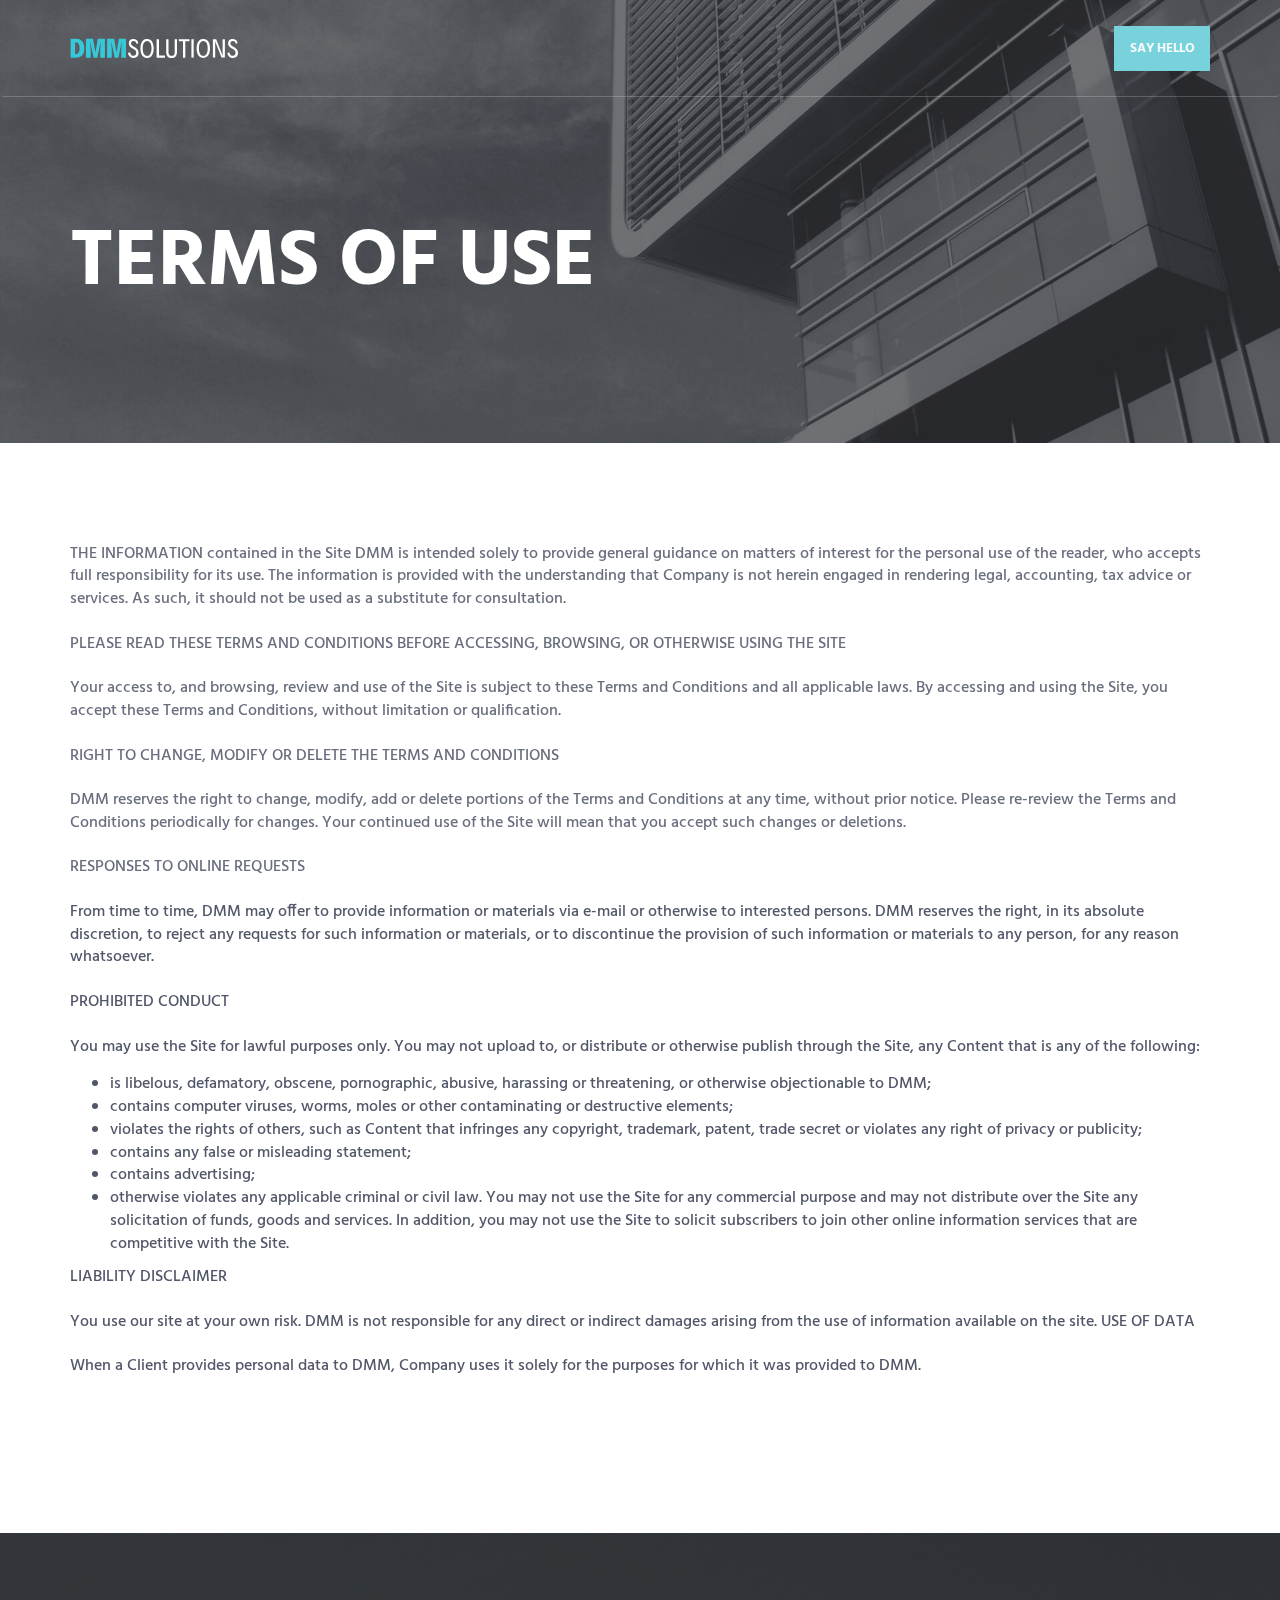
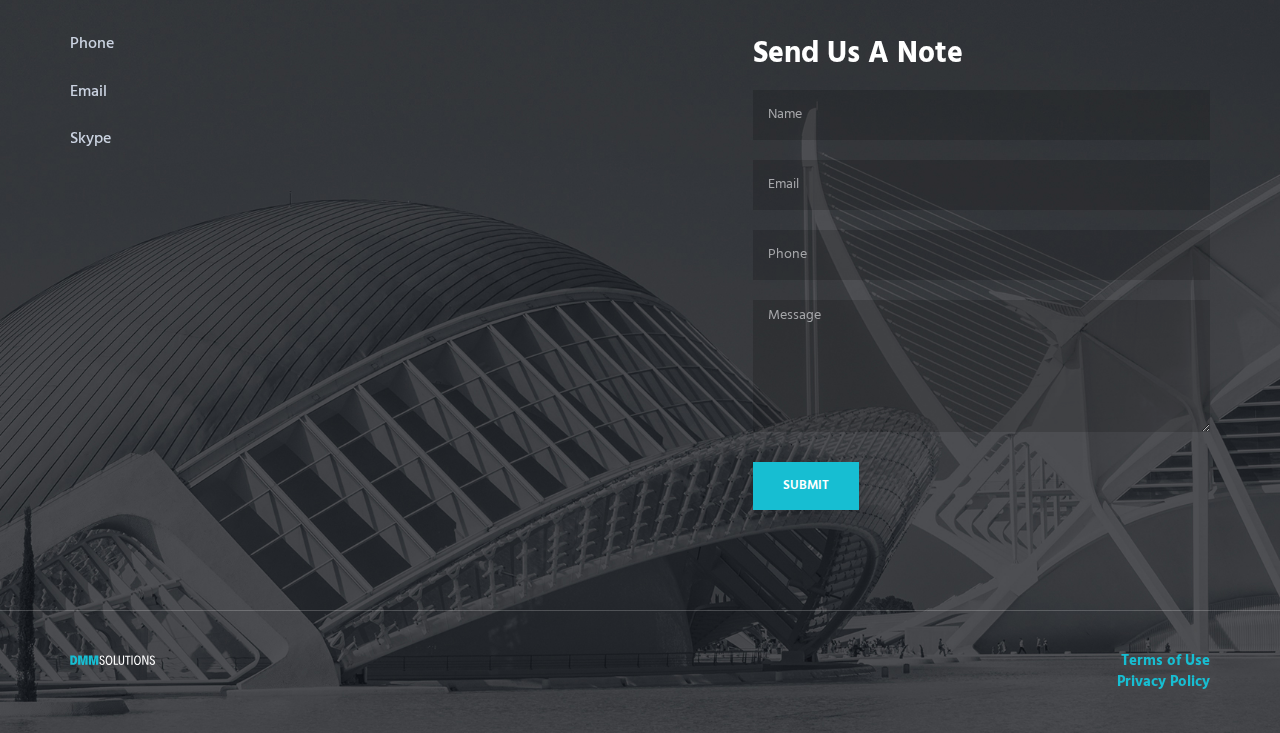
<file: termsofuse.html>
<!DOCTYPE html>
<html lang="en" class="no-js">
    <!-- BEGIN HEAD -->
    <head>
        <meta charset="utf-8"/>
        <title>DMM SOLUTIONS</title>
        <meta http-equiv="X-UA-Compatible" content="IE=edge">
        <meta content="width=device-width, initial-scale=1" name="viewport"/>
        <meta content="" name="description"/>
        <meta content="" name="author"/>

        <!-- GLOBAL MANDATORY STYLES -->
        <link href="http://fonts.googleapis.com/css?family=Hind:300,400,500,600,700" rel="stylesheet" type="text/css">
        <link href="vendor/simple-line-icons/simple-line-icons.min.css" rel="stylesheet" type="text/css"/>
        <link href="vendor/bootstrap/css/bootstrap.min.css" rel="stylesheet" type="text/css"/>

        <!-- PAGE LEVEL PLUGIN STYLES -->
        <link href="css/animate.css" rel="stylesheet">
        <link href="vendor/swiper/css/swiper.min.css" rel="stylesheet" type="text/css"/>
        <link rel="stylesheet" type="text/css" href="css/custom.css">
        <!-- THEME STYLES -->
        <link href="css/layout.min.css" rel="stylesheet" type="text/css"/>
        <link rel="stylesheet" type="text/css" href="css/custom.css">

        <!-- Favicon -->
        <link rel="shortcut icon" href="favicon.ico"/>
    </head>
    <!-- END HEAD -->

    <!-- BODY -->
    <body>
  <div id="preloader">
    <div id="status">&nbsp;</div>
  </div>
  <!--========== HEADER ==========-->
  <header class="header navbar-fixed-top">
    <!-- Navbar -->
    <nav class="navbar" role="navigation">
      <div class="container">
        <!-- Brand and toggle get grouped for better mobile display -->
        <div class="menu-container">
          <button type="button" class="navbar-toggle" data-toggle="collapse" data-target=".nav-collapse">
                        <span class="sr-only">Toggle navigation</span>
                        <span class="toggle-icon"></span>
                    </button>

          <!-- Logo -->
          <div class="logo">
            <a class="logo-wrap" href="index.html">
                            <img class="logo-img logo-img-main" src="img/logo.svg" alt="Asentus Logo">
                            <img class="logo-img logo-img-active" src="img/logo-dark.svg" alt="Asentus Logo">
                        </a>
          </div>
          <!-- End Logo -->
        </div>

        <!-- Collect the nav links, forms, and other content for toggling -->
        <div class="collapse navbar-collapse nav-collapse">
          <div class="menu-container">
            <ul class="navbar-nav navbar-nav-right">
              <li class="nav-item"><a class="nav-item-child nav-item-hover" href="breef.html">SAY HELLO</a></li>
            </ul>
          </div>
        </div>
        <!-- End Navbar Collapse -->
      </div>
    </nav>
    <!-- Navbar -->
  </header>
  <!--========== END HEADER ==========-->

        <!--========== PARALLAX ==========-->
        <div class="parallax-window" data-parallax="scroll" data-image-src="img/1920x1080/01.jpg">
            <div class="parallax-content container">
                <h1 class="carousel-title">Terms of Use</h1>
            </div>
        </div>
        <!--========== PARALLAX ==========-->

          <!--========== PAGE LAYOUT ==========-->
          <!-- Our Exceptional Solutions -->
        <div class="content-lg container">
            <div class="row margin-b-40">
                <div class="col-sm-12">
                    <p class="privacy-text">THE INFORMATION contained in the Site DMM is intended solely to provide general guidance on matters of interest for the personal use of the reader, who accepts full responsibility for its use. The information is provided with the understanding that Company is not herein engaged in rendering legal, accounting, tax advice or services. As such, it should not be used as a substitute for consultation. <br><br>
                    PLEASE READ THESE TERMS AND CONDITIONS BEFORE ACCESSING, BROWSING, OR OTHERWISE USING THE SITE<br><br>
                    Your access to, and browsing, review and use of the Site is subject to these Terms and Conditions and all applicable laws. By accessing and using the Site, you accept these Terms and Conditions, without limitation or qualification.<br><br>
                    RIGHT TO CHANGE, MODIFY OR DELETE THE TERMS AND CONDITIONS<br><br>
                    DMM reserves the right to change, modify, add or delete portions of the Terms and Conditions at any time, without prior notice. Please re-review the Terms and Conditions periodically for changes. Your continued use of the Site will mean that you accept such changes or deletions.<br><br>
                    RESPONSES TO ONLINE REQUESTS<br><br>
                    From time to time, DMM may offer to provide information or materials via e-mail or otherwise to interested persons. DMM reserves the right, in its absolute discretion, to reject any requests for such information or materials, or to discontinue the provision of such information or materials to any person, for any reason whatsoever.<br><br>
                    PROHIBITED CONDUCT<br><br>
                    You may use the Site for lawful purposes only. You may not upload to, or distribute or otherwise publish through the Site, any Content that is any of the following:</p>
                    <ul>
                      <li>is libelous, defamatory, obscene, pornographic, abusive, harassing or threatening, or otherwise objectionable to DMM;</li>
                      <li>contains computer viruses, worms, moles or other contaminating or destructive elements;</li>
                      <li>violates the rights of others, such as Content that infringes any copyright, trademark, patent, trade secret or violates any right of privacy or publicity;</li>
                      <li>contains any false or misleading statement;</li>
                      <li>contains advertising;</li>
                      <li>otherwise violates any applicable criminal or civil law. You may not use the Site for any commercial purpose and may not distribute over the Site any solicitation of funds, goods and services. In addition, you may not use the Site to solicit subscribers to join other online information services that are competitive with the Site.</li>
                    </ul>
                    <p class="privacy-text">LIABILITY DISCLAIMER<br><br>
                    You use our site at your own risk. DMM is not responsible for any direct or indirect damages arising from the use of information available on the site.
                    USE OF DATA <br><br>
                    When a Client provides personal data to DMM, Company uses it solely for the purposes for which it was provided to DMM.
                    </p>

                </div>
            </div>
            <!--// end row -->
        </div>
  <!--========== END PAGE LAYOUT ==========-->

          <!--========== FOOTER ==========-->
          <footer class="footer">
            <!-- Links -->
            <div class="footer-seperator">
              <div class="content-lg container">
                <div class="row">
                  <div class="col-sm-7 sm-margin-b-50">
                    <!-- List -->
                    <ul class="list-unstyled footer-list">
                      <li class="footer-list-item"><a class="footer-list-link" href="#">Phone</a></li>
                      <li class="footer-list-item"><a class="footer-list-link" href="#">Email</a></li>
                      <li class="footer-list-item"><a class="footer-list-link" href="#">Skype</a></li>
                    </ul>
                    <!-- End List -->
                  </div>
                  <div class="col-sm-5 sm-margin-b-30">
                    <h2 class="color-white">Send Us A Note</h2>
                    <form id="footerForm">
                      <input type="text" class="form-control footer-input margin-b-20" placeholder="Name" required>
                      <input type="email" class="form-control footer-input margin-b-20" placeholder="Email" required>
                      <input type="text" class="form-control footer-input margin-b-20" placeholder="Phone" required>
                      <textarea class="form-control footer-input margin-b-30" rows="6" placeholder="Message" required></textarea>
                      <button type="submit" class="btn-theme btn-theme-sm btn-base-bg text-uppercase">Submit</button>
                    </form>
                  </div>
                </div>
                <!--// end row -->
              </div>
            </div>
            <!-- End Links -->

            <!-- Copyright -->
            <div class="content container">
              <div class="row">
                <div class="col-xs-6">
                  <img class="footer-logo" src="img/logo.svg" alt="Asentus Logo">
                </div>
                <div class="col-xs-6 text-right">
                  <p class="margin-b-0"><a class="color-base fweight-700" href="termsofuse.html">Terms of Use</a>
                    <br> <a class="color-base fweight-700" href="privacypolicy.html">Privacy Policy</a></p>
                </div>
              </div>
              <!--// end row -->
            </div>
            <!-- End Copyright -->
          </footer>
          <!--========== END FOOTER ==========-->

        <!-- Back To Top -->
        <a href="javascript:void(0);" class="js-back-to-top back-to-top">Top</a>

        <!-- JAVASCRIPTS(Load javascripts at bottom, this will reduce page load time) -->
        <!-- CORE PLUGINS -->
        <script src="vendor/jquery.min.js" type="text/javascript"></script>
        <script src="vendor/jquery-migrate.min.js" type="text/javascript"></script>
        <script src="vendor/bootstrap/js/bootstrap.min.js" type="text/javascript"></script>

        <!-- PAGE LEVEL PLUGINS -->
        <script src="vendor/jquery.easing.js" type="text/javascript"></script>
        <script src="vendor/jquery.back-to-top.js" type="text/javascript"></script>
        <script src="vendor/jquery.smooth-scroll.js" type="text/javascript"></script>
        <script src="vendor/jquery.wow.min.js" type="text/javascript"></script>
        <script src="vendor/jquery.parallax.min.js" type="text/javascript"></script>
        <script src="vendor/swiper/js/swiper.jquery.min.js" type="text/javascript"></script>

        <!-- PAGE LEVEL SCRIPTS -->
        <script type="text/javascript" src="js/preloader.js"></script>
        <script src="js/layout.min.js" type="text/javascript"></script>
        <script src="js/components/wow.min.js" type="text/javascript"></script>
        <script src="js/components/swiper.min.js" type="text/javascript"></script>

    </body>
    <!-- END BODY -->
</html>
</file>
<file: css/custom.css>
.header .logo-img {
  width: 168px;
  max-width: initial;
}

.header .nav-item-child {
  margin: 25px 0 25px 25px;
  background: #63cbd7;
  padding: 16px !important;
  line-height: 1;
}

.header .nav-item-child:hover, .header .nav-item-child:focus {
  color: #515769;
  background: #f3f4f5;
  transition-duration: .3s;
  transition-property: all;
  transition-timing-function: cubic-bezier(.7, 1, .7, 1);
}

.header .nav-item-hover::after {
  all: initial;
}

.latest-product {
  display: inline-block;
  vertical-align: middle;
  transform: translateZ(0);
  box-shadow: 0 0 1px rgba(0, 0, 0, 0);
  backface-visibility: hidden;
  -moz-osx-font-smoothing: grayscale;
  transition-duration: 0.3s;
  transition-property: transform;
}

.latest-product:hover, .latest-product:focus, .latest-product:active {
  transform: scale(1.1);
}

.mapael .map {
  position: relative;
}

.mapael .mapTooltip {
  position: absolute;
  background-color: #fff;
  padding: 10px;
  z-index: 1000;
  max-width: 200px;
  display: none;
  font-weight: 100;
  box-shadow: 0 0 5px;
}

.mapael .mapTooltip span {
  color: #000;
  font-weight: 100 !important;
}

.mapLegend {
  color: rgba(0, 204, 204, 1);
}

.legend-container {
  margin-top: -451px !important;
  width: 260px;
  font-size: 14px;
  color: #6C6B6D;
  text-align: justify;
}

.legend {
  height: 10px;
  width: 25px;
  display: inline-block;
}

.legend-1 {
  background-color: rgba(0, 204, 204, 0.5);
}

.legend-2 {
  background-color: rgba(0, 204, 204, 1);
}


.shapeborder {
  border: 1px solid black;
}

.circle {
  border-radius: 50%;
}

label {
  display: inline-block;
  width: 1em;
}

.outer {
  background-color: rgba(0, 204, 204, 0.5);
  width: 150px;
  height: 150px;
  position: relative;
  border: none;
  margin: 0 auto;
}

.inner {
  background-color: rgba(0, 204, 204, 1);
  border: none;
  top: 50%;
  left: 30%;
  width: 42%;
  height: 42%;
  position: relative;
}

.element-animation {
  animation: animationFrames linear 2s;
  animation-iteration-count: infinite;
  transform-origin: 50% 50%;
  -webkit-animation: animationFrames linear 2s;
  -webkit-animation-iteration-count: infinite;
  -webkit-transform-origin: 50% 50%;
  -moz-animation: animationFrames linear 2s;
  -moz-animation-iteration-count: infinite;
  -moz-transform-origin: 50% 50%;
  -o-animation: animationFrames linear 2s;
  -o-animation-iteration-count: infinite;
  -o-transform-origin: 50% 50%;
  -ms-animation: animationFrames linear 2s;
  -ms-animation-iteration-count: infinite;
  -ms-transform-origin: 50% 50%;
}

.chart-container {
  margin: 0 auto;
  max-width: 150px;
}

.lc {
  padding-top: 10px;
  padding-bottom: 20px;
}




.black-text {
  color: #515769;
}

.btn-theme-lg {
  font-size: 30px;
  margin-top: 50px;
  margin-bottom: 65px;
}

.mb-100 {
  margin-bottom: 100px;
}

.test-submit {
  width: 100%;
}

.checkbox+.checkbox, .radio+.radio {
  margin-top: 0;
}

.service {
  min-height: 140px;
  padding: 20px;
}

.service:hover {
  background-color: #63cbd7;
  transition: background 1s linear;
  cursor: pointer;
}

.service-info h3 {
  margin-bottom: 0;
  line-height: 1.1;
}

.service:hover .service-info {
  transform: translate3d(0, -10px, 0);
}

.slide-fade-enter-active {
  transition: all .3s ease;
}

.slide-fade-leave-active {
  transition: all .5s cubic-bezier(1.0, 0.5, 0.8, 1.0);
}

.slide-fade-enter, .slide-fade-leave-to {
  transform: translateX(10px);
  opacity: 0;
}

.row-space-1>[class*="col-"] {
  padding-top: 1px;
  padding-bottom: 1px;
}

#callbackForm input, #callbackForm textarea {
  background-color: #fff;
  border: 1px solid #ccc;
}

#start-test h1 {
  color: #515769;
}

/* Preloader */

#preloader {
  position: fixed;
  top: 0;
  left: 0;
  right: 0;
  bottom: 0;
  background-color: #fff;
  z-index: 9999;
}

#status {
  width: 200px;
  height: 200px;
  position: absolute;
  left: 50%;
  top: 50%;
  background-image: url(../img/all/Preloader_2.gif);
  background-repeat: no-repeat;
  background-position: center;
  margin: -100px 0 0 -100px;
}

.privacy-text {
  font-size: 16px;
  font-weight: 500;
  color: #515769;
}

@keyframes animationFrames {
  0% {
    transform: scaleX(1.00) scaleY(1.00);
  }
  51% {
    transform: scaleX(1.3) scaleY(1.3);
  }
  100% {
    transform: scaleX(1.00) scaleY(1.00);
  }
}

@-moz-keyframes animationFrames {
  0% {
    -moz-transform: scaleX(1.00) scaleY(1.00);
  }
  51% {
    -moz-transform: scaleX(1.3) scaleY(1.3);
  }
  100% {
    -moz-transform: scaleX(1.00) scaleY(1.00);
  }
}

@-webkit-keyframes animationFrames {
  0% {
    -webkit-transform: scaleX(1.00) scaleY(1.00);
  }
  51% {
    -webkit-transform: scaleX(1.3) scaleY(1.3);
  }
  100% {
    -webkit-transform: scaleX(1.00) scaleY(1.00);
  }
}

@-o-keyframes animationFrames {
  0% {
    -o-transform: scaleX(1.00) scaleY(1.00);
  }
  51% {
    -o-transform: scaleX(1.3) scaleY(1.3);
  }
  100% {
    -o-transform: scaleX(1.00) scaleY(1.00);
  }
}

@-ms-keyframes animationFrames {
  0% {
    -ms-transform: scaleX(1.00) scaleY(1.00);
  }
  51% {
    -ms-transform: scaleX(1.3) scaleY(1.3);
  }
  100% {
    -ms-transform: scaleX(1.00) scaleY(1.00);
  }
}
</file>
<file: css/layout.min.css>
@charset "UTF-8";.blockquote,.btn-theme,p{line-height:1.4}.btn-theme.active.focus,.btn-theme.active:focus,.btn-theme.focus,.btn-theme:active.focus,.btn-theme:active:focus,.btn-theme:focus,:active,:focus,a,a:active,a:focus,a:hover{outline:0}.btn-theme:hover,.service .service-element,.service .service-info,.service:hover .service-element,.service:hover .service-info{transition-duration:.3s;transition-property:all;transition-timing-function:cubic-bezier(.7,1,.7,1)}.blockquote,.header .nav-item-child,.link,a,body,em,h1,h2,h3,h4,h5,h6,li,li a,p,span{font-family:Hind,sans-serif}.back-to-top:focus,.back-to-top:hover,.btn-theme.focus,.btn-theme:focus,.btn-theme:hover,.content-wrapper-link,.header .logo-wrap:focus,.header .logo-wrap:hover,a:active,a:focus,a:hover,h1>a:focus,h2>a:focus,h3>a:focus,h4>a:focus,h5>a:focus,h6>a:focus{text-decoration:none}.back-to-top,.carousel-title,.header .nav-item-child,.link{text-transform:uppercase}.container-full-width:after,.masonry-grid:after{clear:both}html{overflow-x:hidden}body,html,html a{-webkit-font-smoothing:antialiased}p{font-size:15px;font-weight:400;color:#a6a7aa;margin-bottom:15px}em,li,li a{font-size:16px;font-weight:500;color:#515769}a{color:#81848f}a:active,a:focus,a:hover{color:#999caa}.link{position:relative;font-size:13px;font-weight:600}.link:after{position:absolute;top:8px;right:-15px;width:9px;height:2px;background:#17bed2;content:" "}span{font-size:14px;font-weight:400;color:#bfc1c7}h1,h2,h3,h4,h5,h6{font-weight:700;color:#515769;line-height:1.4;margin:0 0 15px}h1>a,h2>a,h3>a,h4>a,h5>a,h6>a{color:#515769}h1>a:hover,h2>a:hover,h3>a:hover,h4>a:hover,h5>a:hover,h6>a:hover{color:#999caa;text-decoration:none}h1{font-size:40px}h2{font-size:30px}h3,h4{font-size:22px}::selection{color:#fff;background:#17bed2;text-shadow:none}::-webkit-selection{color:#fff;background:#17bed2;text-shadow:none}::-moz-selection{color:#fff;background:#17bed2;text-shadow:none}.section-seperator{border-bottom:1px solid #edf0f2}.content-wrapper-link{position:absolute;top:0;left:0;right:0;bottom:0;display:block;z-index:3}.blockquote{position:relative;font-size:17px;font-weight:400;color:#a6a7aa;border-left:none;margin-left:20px}.blockquote:before{position:absolute;top:0;left:-20px;font-size:60px;display:inline-block;color:#17bed2;content:'“'}.btn-theme{position:relative;display:inline-block;text-align:center;background-image:none;border-style:solid;white-space:nowrap;vertical-align:middle;-ms-touch-action:manipulation;touch-action:manipulation;cursor:pointer;-webkit-user-select:none;-moz-user-select:none;-ms-user-select:none;user-select:none}.btn-theme.active,.btn-theme:active{background-image:none;outline:0}.btn-theme.disabled,.btn-theme[disabled],fieldset[disabled] .btn-theme{cursor:not-allowed;box-shadow:none;opacity:.65;pointer-events:none}.btn-white-brd{color:#fff;background:0 0;border-color:rgba(255,255,255,.3);border-width:1px}.btn-white-brd.focus,.btn-white-brd:focus,.btn-white-brd:hover{color:#515769;background:#fff;border-color:transparent}.btn-default-bg{color:#515769;background:#f3f4f5;border-color:transparent;border-width:0}.btn-base-bg,.btn-default-bg.focus,.btn-default-bg:focus,.btn-default-bg:hover{background:#17bed2;color:#fff;border-color:transparent}.btn-base-bg{border-width:0}.btn-base-bg.focus,.btn-base-bg:focus,.btn-base-bg:hover{color:#fff;background:#63cbd7;border-color:transparent}.footer .footer-seperator,.header .navbar{border-bottom:1px solid rgba(255,255,255,.2)}.btn-theme-sm{font-size:13px;font-weight:600;padding:15px 30px}.pricing{padding:70px 45px;background:#fff;margin-top:50px}@media (max-width:768px){.pricing{margin-top:0}}.pricing.pricing-active{padding-top:110px;padding-bottom:110px;margin-top:10px}@media (max-width:768px){.pricing.pricing-active{margin-top:0}}.pricing .pricing-icon{display:block;font-size:30px;color:#999caa;margin-bottom:30px}.pricing .pricing-list-item{position:relative;font-size:13px;color:#81848f;padding-left:20px;margin-bottom:10px}.pricing .pricing-list-item:before{position:absolute;top:7px;left:0;width:9px;height:2px;background:#17bed2;content:" ";margin-right:10px}@media (max-width:991px){.promo-section .promo-section-col{padding-top:100px;padding-bottom:100px}}@media (min-width:992px){.promo-section{position:relative;height:400px}.promo-section .promo-section-col{width:45%}.promo-section .promo-section-img-left{position:absolute;top:0;right:50%}.promo-section .promo-section-img-right{position:absolute;top:0;left:50%}.promo-section .ver-center{display:table;height:400px}.promo-section .ver-center-aligned{display:table-cell;vertical-align:middle}}.service{background:#fff;padding:50px}.service .service-element,.service .service-info{-webkit-transform:translate3d(0,0,0);-moz-transform:translate3d(0,0,0);transform:translate3d(0,0,0)}.service .service-icon{display:block;font-size:30px;color:#999caa;margin-bottom:30px}.header .logo-img,.header .logo-img-main,.header .logo-wrap{display:inline-block}.service:hover .service-element{opacity:0;-webkit-transform:translate3d(0,-100%,0);-moz-transform:translate3d(0,-100%,0);transform:translate3d(0,-100%,0)}.service:hover .service-info{-webkit-transform:translate3d(0,-30%,0);-moz-transform:translate3d(0,-30%,0);transform:translate3d(0,-30%,0)}.work,.work .work-overlay{position:relative}.work .work-content,.work .work-overlay:before{position:absolute;transition-property:all;transition-timing-function:cubic-bezier(.7,1,.7,1);transition-duration:.3s;left:0}.work .work-overlay:before{top:0;width:100%;height:100%;background:0 0;content:" "}.work .work-content{bottom:0;opacity:0;padding:25px;-webkit-transform:translate3d(0,20px,0);-moz-transform:translate3d(0,20px,0);transform:translate3d(0,20px,0)}.work:hover .work-overlay:before{background:rgba(0,0,0,.5);transition-duration:.3s;transition-property:all;transition-timing-function:cubic-bezier(.7,1,.7,1)}.work:hover .work-content{opacity:1;-webkit-transform:translate3d(0,0,0);-moz-transform:translate3d(0,0,0);transform:translate3d(0,0,0);transition-duration:.3s;transition-property:all;transition-timing-function:cubic-bezier(.7,1,.7,1)}.footer{background:url(../img/1920x1080/03.jpg) center center no-repeat;background-size:cover}.footer .footer-list{margin-bottom:0}.footer .footer-list-item{color:#cbd3e1;margin-bottom:25px}.footer .footer-list-link{color:#cbd3e1}.footer .footer-list-link:hover{color:#fff}.footer .footer-input{background:rgba(0,0,0,.15)}.footer .footer-logo{width:85px;height:auto}.navbar-fixed-top .navbar-collapse{max-height:100%}.header .navbar{margin-bottom:0;transition-duration:.3s;transition-property:all;transition-timing-function:cubic-bezier(.7,1,.7,1)}.header .navbar-toggle{width:25px;height:25px;border:none;padding:0;margin:35px 0}.header .navbar-toggle .toggle-icon{position:relative;width:21px;height:1px;display:inline-block;background:#515769;transition-duration:.3s;transition-property:all;transition-timing-function:cubic-bezier(.7,1,.7,1)}.header .navbar-toggle .toggle-icon:after,.header .navbar-toggle .toggle-icon:before{position:absolute;left:0;background:#515769;content:" "}.header .navbar-toggle .toggle-icon:before{width:10px;height:1px;bottom:10px;-webkit-transform:rotate(0);-moz-transform:rotate(0);transform:rotate(0);transition-duration:.3s;transition-property:all;transition-timing-function:cubic-bezier(.7,1,.7,1)}.header .navbar-toggle .toggle-icon:after{width:16px;height:1px;top:-5px;-webkit-transform:rotate(0);-moz-transform:rotate(0);transform:rotate(0);transition-duration:.3s;transition-property:all;transition-timing-function:cubic-bezier(.7,1,.7,1)}.header .navbar-toggle:hover .toggle-icon{background:#17bed2;transition-duration:.3s;transition-property:all;transition-timing-function:cubic-bezier(.7,1,.7,1)}.header .navbar-toggle:hover .toggle-icon:after,.header .navbar-toggle:hover .toggle-icon:before{width:21px;height:1px;background:#17bed2;transition-duration:.3s;transition-property:all;transition-timing-function:cubic-bezier(.7,1,.7,1)}.header .logo-img-active,.header .logo-img-main,.header .nav-item .nav-item-hover.active:after,.header .nav-item:hover .nav-item-hover:after{transition-duration:.4s;transition-property:all;transition-timing-function:cubic-bezier(.7,1,.7,1)}.header .navbar-toggle:hover .toggle-icon.is-clicked{background:rgba(81,87,105,0)}.header .logo{width:100px;height:100px;float:left;max-height:95px;line-height:65px}.header .logo-wrap{padding:15px 0}.header .logo-img{width:85px;height:auto;max-width:100%;max-height:100%;vertical-align:middle}.header .logo-img-active{display:none}.header .nav-item,.header .nav-item-child{display:block;position:relative}.header .navbar-nav{padding-left:0;margin-bottom:0;list-style:none}.header .nav-item:last-child .nav-item-child{padding-right:0}.header .nav-item .nav-item-hover.active:after,.header .nav-item:hover .nav-item-hover:after{opacity:1}.header .nav-item-child{font-size:13px;font-weight:600;color:#fff;line-height:55px;padding:20px;transition-duration:.3s;transition-property:all;transition-timing-function:cubic-bezier(.7,1,.7,1)}.header .nav-item-hover{position:relative}.header .nav-item-hover:after{position:absolute;top:45px;left:0;width:9px;height:2px;background:#17bed2;opacity:0;content:" ";transition-duration:.4s;transition-property:all;transition-timing-function:cubic-bezier(.7,1,.7,1)}@media (max-width:991px){.header{background:#fff}.header .navbar-toggle{display:block}.header .navbar-collapse.collapse{display:none!important}.header .navbar-collapse.collapse.in{display:block!important}.header .nav-collapse{padding-left:0;padding-right:0}.header .navbar-nav{margin:0;float:none}.header .navbar-nav .nav-item{float:none}.header .menu-container:after,.header .menu-container:before{content:" ";display:table}.header .menu-container:after{clear:both}.header .logo .logo-img-main{display:none}.header .logo .logo-img-active{display:inline-block}.header .nav-item-child{color:#515769;line-height:1.4;padding:12px 12px 12px 15px}.header .nav-item-hover:after{position:absolute;top:19px}}@media (max-width:767px){.header .menu-container{padding-left:15px;padding-right:15px;margin-left:0;margin-right:0}.header .navbar>.container,.header .navbar>.container>.nav-collapse{padding-left:0;padding-right:0;margin-left:0;margin-right:0}.header .navbar>.container{width:auto}}@media (min-width:992px){.header .navbar-nav-right{float:right}.page-on-scroll .header .navbar{background:#fff;border-bottom-color:#f0f0f0;transition-duration:.3s;transition-property:all;transition-timing-function:cubic-bezier(.7,1,.7,1)}.page-on-scroll .header .logo-img-active,.page-on-scroll .header .logo-img-main{transition-duration:.4s;transition-property:all;transition-timing-function:cubic-bezier(.7,1,.7,1)}.page-on-scroll .header .logo-img-main{display:none}.page-on-scroll .header .logo-img-active{display:inline-block}.page-on-scroll .header .nav-item-child{color:#515769;transition-duration:.3s;transition-property:all;transition-timing-function:cubic-bezier(.7,1,.7,1)}}.contact-list>li{font-size:13px;color:#81848f;margin-bottom:10px}.back-to-top,.back-to-top:hover{color:#fff;transition-property:all;transition-timing-function:cubic-bezier(.7,1,.7,1);transition-duration:.3s}.back-to-top{position:fixed;right:10px;bottom:10px;display:inline-block;z-index:9;width:40px;height:40px;font-size:11px;font-weight:400;text-align:center;line-height:3;letter-spacing:1px;background:#515769;border-radius:3px;visibility:hidden;opacity:0;padding:5px;-webkit-transform:translate3d(0,50px,0);-moz-transform:translate3d(0,50px,0);transform:translate3d(0,50px,0)}.back-to-top.back-to-top-is-visible{visibility:visible;opacity:.6;-webkit-transform:translate3d(0,0,0);-moz-transform:translate3d(0,0,0);transform:translate3d(0,0,0);transition-duration:.3s;transition-property:all;transition-timing-function:cubic-bezier(.7,1,.7,1)}.back-to-top.back-to-top-is-visible:hover{opacity:1;transition-duration:.3s;transition-property:all;transition-timing-function:cubic-bezier(.7,1,.7,1)}.back-to-top.back-to-top-fade-out{opacity:.4}.back-to-top.back-to-top-fade-out:hover{opacity:1;transition-duration:.3s;transition-property:all;transition-timing-function:cubic-bezier(.7,1,.7,1)}.swiper-clients-img,.swiper-clients-img:hover{transition-duration:.2s;transition-property:all;transition-timing-function:cubic-bezier(.7,1,.7,1)}.form-control{height:50px;font-size:14px;font-weight:400;color:#a6a7aa;background:#fafafa;border:none;box-shadow:none;border-radius:0;padding-left:15px}.form-control::-moz-placeholder{color:#a6a7aa}.form-control:-ms-input-placeholder{color:#a6a7aa}.form-control::-webkit-input-placeholder{color:#a6a7aa}.form-control:focus{color:#515769;box-shadow:none}.form-control:focus::-moz-placeholder{color:#515769}.form-control:focus:-ms-input-placeholder{color:#515769}.form-control:focus::-webkit-input-placeholder{color:#515769}.full-screen{background-size:cover;background-position:center;background-repeat:no-repeat}.carousel-indicators{left:auto;width:auto;padding-left:0;margin-left:0}.carousel-centered{position:absolute;top:50%;-webkit-transform:translate3d(0,-50%,0);-moz-transform:translate3d(0,-50%,0);transform:translate3d(0,-50%,0)}.carousel-title{font-size:80px;font-weight:700;color:#fff;line-height:1.1}@media (max-width:768px){.carousel-title{font-size:60px}}.gm-style>div:first-child>div+div>div:last-child>div>div:first-child>div,.gm-style>div:first-child>div+div>div:last-child>div>div:first-child>div>div>div{background-color:#fff!important;box-shadow:none!important}.gm-style>div:first-child>div+div>div:last-child>div>div:first-child>div:first-child,.gm-style>div:first-child>div+div>div:last-child>div>div:last-child>img{display:none}.gm-style>div:first-child>div+div>div:last-child>div>div:last-child{overflow:inherit!important}.overflow-h,.swiper-slider{overflow:hidden}.gm-style>div:first-child>div+div>div:last-child>div>div:last-child:after{position:absolute;top:0;right:0;font-size:15px;font-family:Simple-Line-Icons;color:#515769;content:"\e082"}.gm-style-iw{top:22px!important;left:22px!important}.masonry-grid{position:relative;margin:0 -2px}.masonry-grid:after,.masonry-grid:before{content:" ";display:table}.masonry-grid .masonry-grid-item{display:block;float:left;vertical-align:top;padding:0 2px;margin-bottom:4px}.masonry-grid .masonry-grid-item.col-12{width:100%}.masonry-grid .masonry-grid-item.col-11{width:91.66666667%}.masonry-grid .masonry-grid-item.col-10{width:83.33333333%}.masonry-grid .masonry-grid-item.col-9{width:75%}.masonry-grid .masonry-grid-item.col-8{width:66.66666667%}.masonry-grid .masonry-grid-item.col-7{width:58.33333333%}.masonry-grid .masonry-grid-item.col-6{width:50%}.masonry-grid .masonry-grid-item.col-5{width:41.66666667%}.masonry-grid .masonry-grid-item.col-4{width:33.33333333%}.masonry-grid .masonry-grid-item.col-3{width:25%}.masonry-grid .masonry-grid-item.col-2{width:16.66666667%}.masonry-grid .masonry-grid-item.col-1{width:8.33333333%}@media (max-width:768px){.masonry-grid .masonry-grid-item,.masonry-grid .masonry-grid-item.col-1,.masonry-grid .masonry-grid-item.col-10,.masonry-grid .masonry-grid-item.col-11,.masonry-grid .masonry-grid-item.col-12,.masonry-grid .masonry-grid-item.col-2,.masonry-grid .masonry-grid-item.col-3,.masonry-grid .masonry-grid-item.col-4,.masonry-grid .masonry-grid-item.col-5,.masonry-grid .masonry-grid-item.col-6,.masonry-grid .masonry-grid-item.col-7,.masonry-grid .masonry-grid-item.col-8,.masonry-grid .masonry-grid-item.col-9{width:50%}}@media (max-width:600px){.masonry-grid .masonry-grid-item,.masonry-grid .masonry-grid-item.col-1,.masonry-grid .masonry-grid-item.col-10,.masonry-grid .masonry-grid-item.col-11,.masonry-grid .masonry-grid-item.col-12,.masonry-grid .masonry-grid-item.col-2,.masonry-grid .masonry-grid-item.col-3,.masonry-grid .masonry-grid-item.col-4,.masonry-grid .masonry-grid-item.col-5,.masonry-grid .masonry-grid-item.col-6,.masonry-grid .masonry-grid-item.col-7,.masonry-grid .masonry-grid-item.col-8,.masonry-grid .masonry-grid-item.col-9{width:100%}}.swiper-slider{position:relative;width:100%;height:100%}.swiper-clients-img{display:block;width:190px;height:auto;margin:0 auto;opacity:1;cursor:pointer}.swiper-clients-img:hover{opacity:.8}.color-base{color:#17bed2}.color-white{color:#fff}.color-heading{color:#515769}.color-subtitle{color:#a6a7aa}.color-link{color:#81848f}.color-link-hover{color:#999caa}.color-sky-light{color:#fafafa}.bg-color-base{background:#17bed2}.bg-color-white{background:#fff}.bg-color-heading{background:#515769}.bg-color-subtitle{background:#a6a7aa}.bg-color-link{background:#81848f}.bg-color-link-hover{background:#999caa}.bg-color-sky-light{background:#fafafa}.row-space-1{margin-right:-1px;margin-left:-1px}.row-space-1>[class*=col-]{padding-left:1px;padding-right:1px}.content{padding-top:40px;padding-bottom:40px}.content-sm{padding-top:60px;padding-bottom:60px}.content-md{padding-top:80px;padding-bottom:80px}.content-lg{padding-top:100px;padding-bottom:100px}.parallax-content{padding-top:220px;padding-bottom:120px}.full-width{width:100%;height:auto}.container-full-width{width:100%}.container-full-width:after,.container-full-width:before{content:" ";display:table}.fweight-300{font-weight:300!important}.fweight-400{font-weight:400!important}.fweight-500{font-weight:500!important}.fweight-600{font-weight:600!important}.fweight-700{font-weight:700!important}.margin-l-0{margin-left:0!important}.margin-l-5{margin-left:5px!important}.margin-l-10{margin-left:10px!important}.margin-l-20{margin-left:20px!important}.margin-r-0{margin-right:0!important}.margin-r-5{margin-right:5px!important}.margin-r-10{margin-right:10px!important}.margin-r-20{margin-right:20px!important}.margin-b-0{margin-bottom:0!important}.margin-b-2{margin-bottom:2px!important}.margin-b-5{margin-bottom:5px!important}.margin-b-10{margin-bottom:10px!important}.margin-b-20{margin-bottom:20px!important}.margin-b-30{margin-bottom:30px!important}.margin-b-40{margin-bottom:40px!important}.margin-b-50{margin-bottom:50px!important}.margin-b-60{margin-bottom:60px!important}.margin-b-70{margin-bottom:70px!important}.margin-b-80{margin-bottom:80px!important}.margin-b-90{margin-bottom:90px!important}.margin-b-100{margin-bottom:100px!important}@media (max-width:992px){.md-margin-b-0{margin-bottom:0!important}.md-margin-b-2{margin-bottom:2px!important}.md-margin-b-5{margin-bottom:5px!important}.md-margin-b-10{margin-bottom:10px!important}.md-margin-b-20{margin-bottom:20px!important}.md-margin-b-30{margin-bottom:30px!important}.md-margin-b-40{margin-bottom:40px!important}.md-margin-b-50{margin-bottom:50px!important}.md-margin-b-60{margin-bottom:60px!important}.md-margin-b-70{margin-bottom:70px!important}.md-margin-b-80{margin-bottom:80px!important}.md-margin-b-90{margin-bottom:90px!important}.md-margin-b-100{margin-bottom:100px!important}}@media (max-width:768px){.sm-margin-b-0{margin-bottom:0!important}.sm-margin-b-2{margin-bottom:2px!important}.sm-margin-b-5{margin-bottom:5px!important}.sm-margin-b-10{margin-bottom:10px!important}.sm-margin-b-20{margin-bottom:20px!important}.sm-margin-b-30{margin-bottom:30px!important}.sm-margin-b-40{margin-bottom:40px!important}.sm-margin-b-50{margin-bottom:50px!important}.sm-margin-b-60{margin-bottom:60px!important}.sm-margin-b-70{margin-bottom:70px!important}.sm-margin-b-80{margin-bottom:80px!important}.sm-margin-b-90{margin-bottom:90px!important}.sm-margin-b-100{margin-bottom:100px!important}}@media (max-width:480px){.xs-margin-b-0{margin-bottom:0!important}.xs-margin-b-2{margin-bottom:2px!important}.xs-margin-b-5{margin-bottom:5px!important}.xs-margin-b-10{margin-bottom:10px!important}.xs-margin-b-20{margin-bottom:20px!important}.xs-margin-b-30{margin-bottom:30px!important}.xs-margin-b-40{margin-bottom:40px!important}.xs-margin-b-50{margin-bottom:50px!important}.xs-margin-b-60{margin-bottom:60px!important}.xs-margin-b-70{margin-bottom:70px!important}.xs-margin-b-80{margin-bottom:80px!important}.xs-margin-b-90{margin-bottom:90px!important}.xs-margin-b-100{margin-bottom:100px!important}}.height-100{height:100px!important}.height-200{height:200px!important}.height-300{height:300px!important}.height-400{height:400px!important}
</file>
